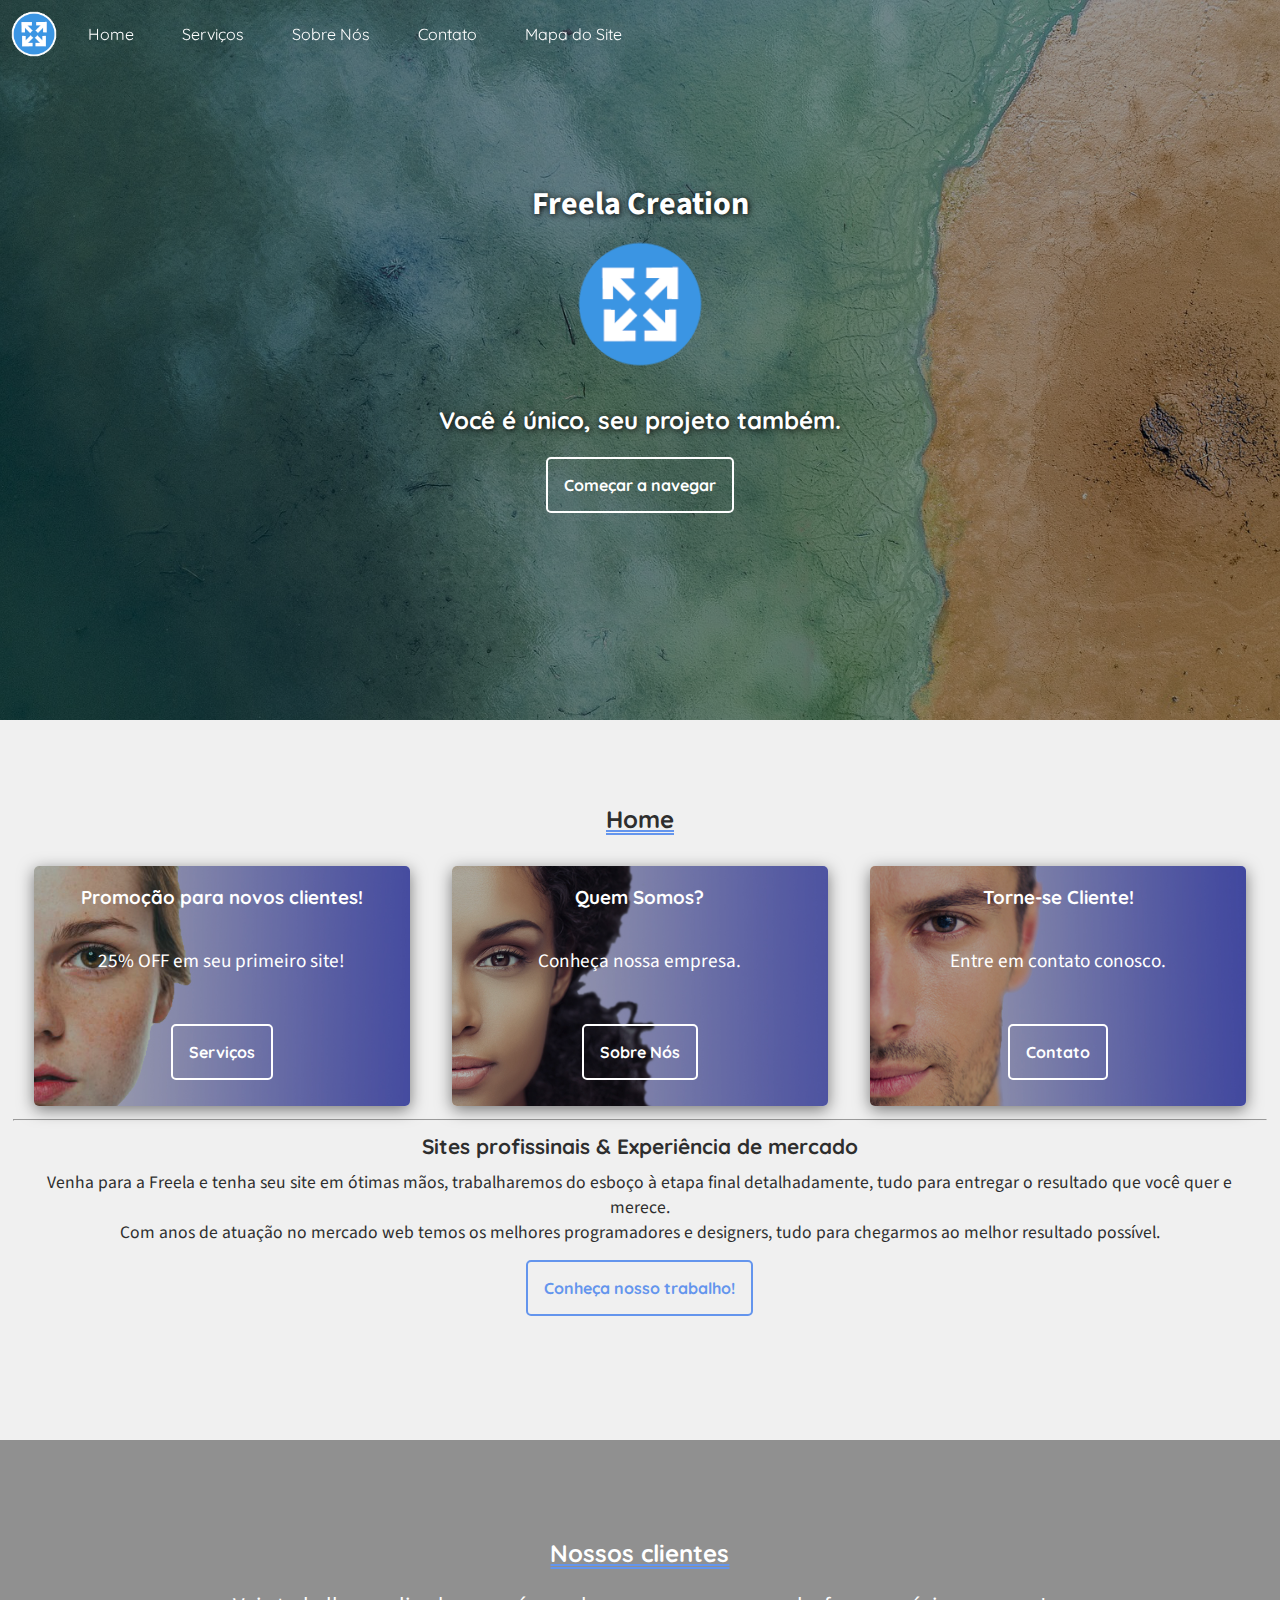
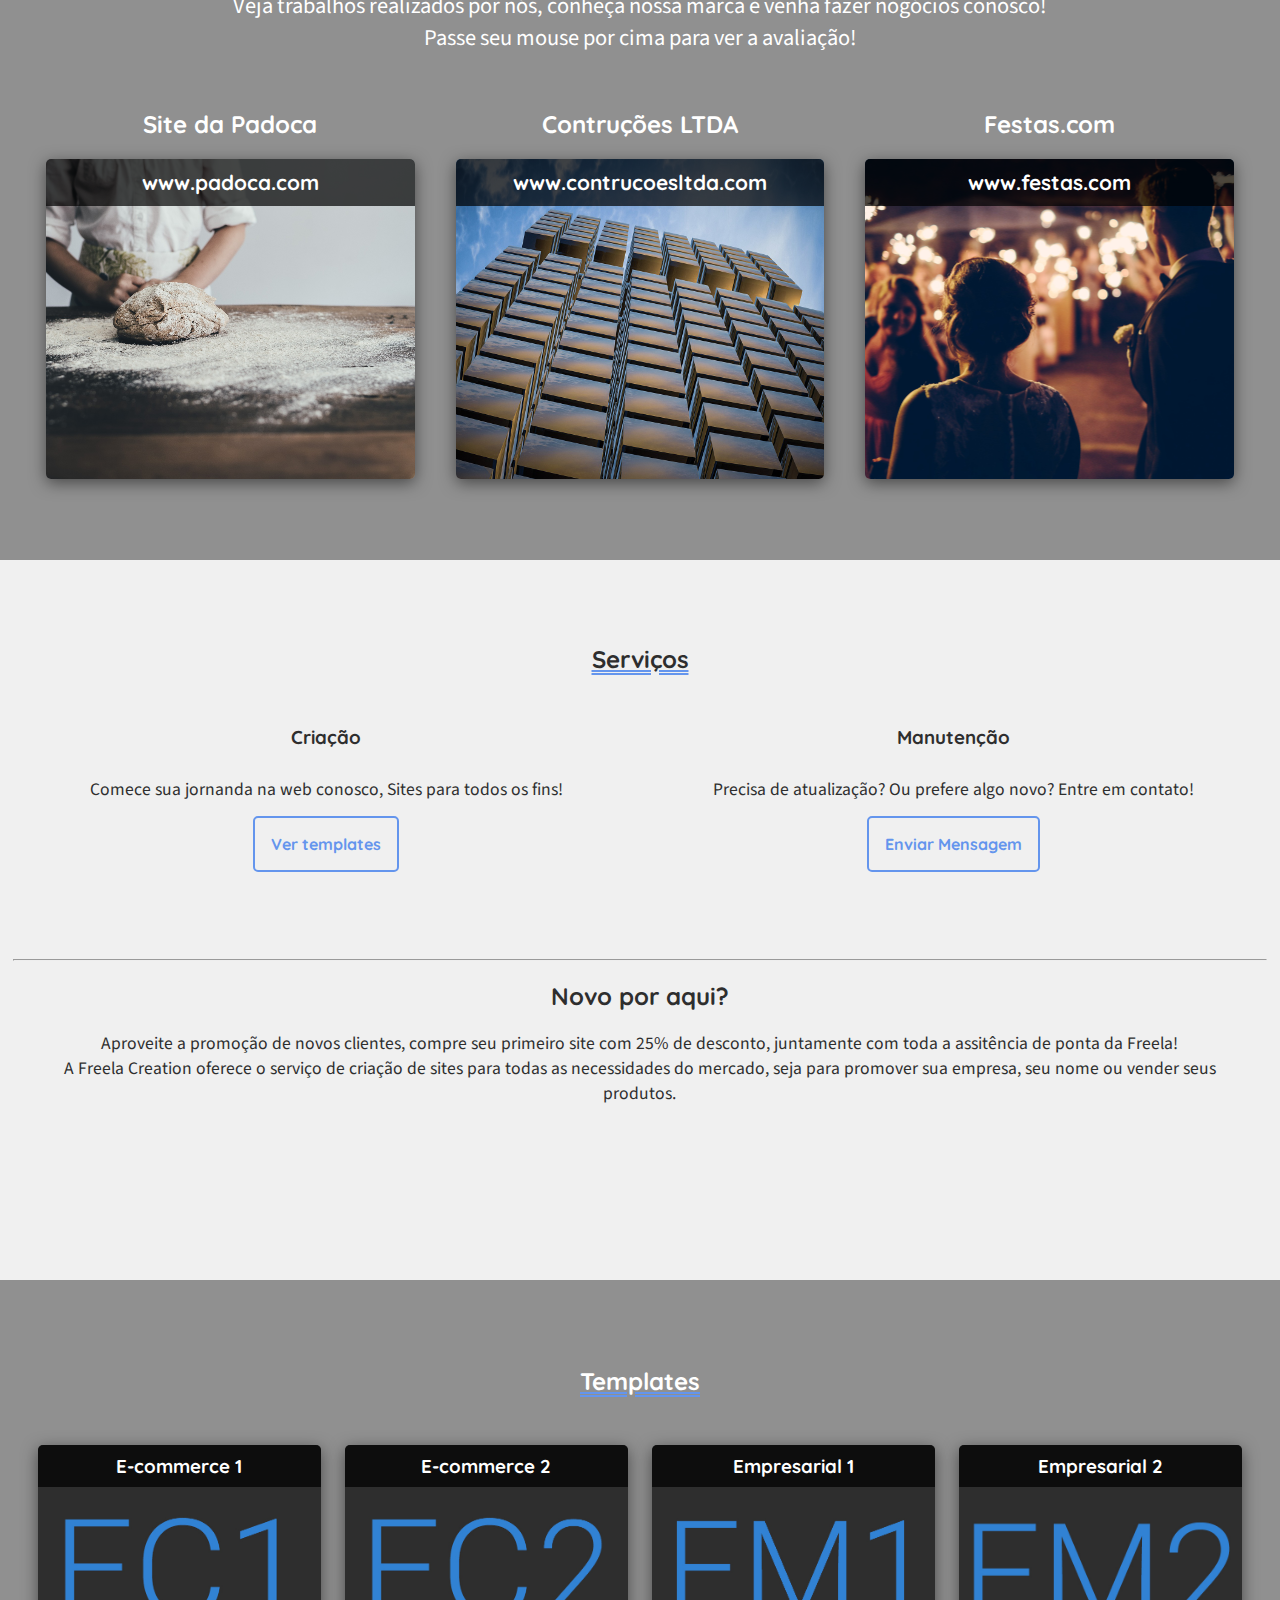
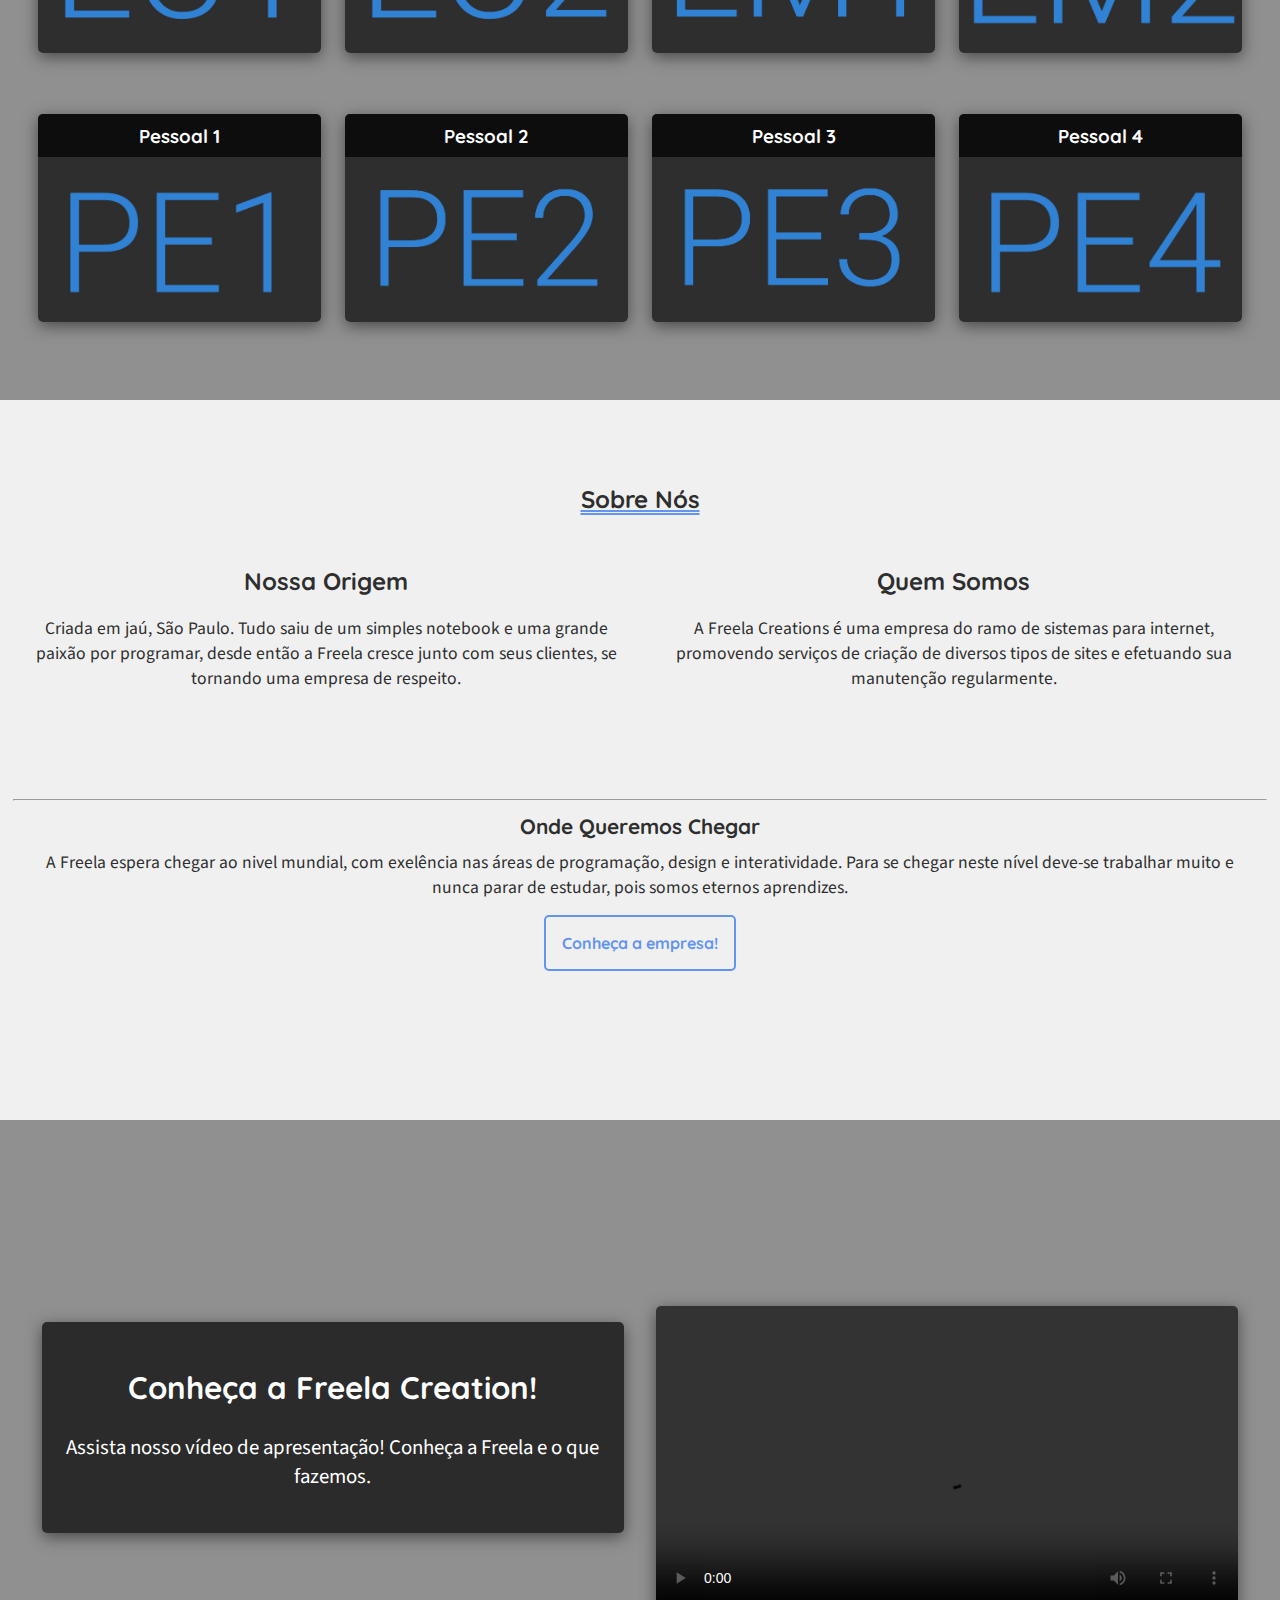
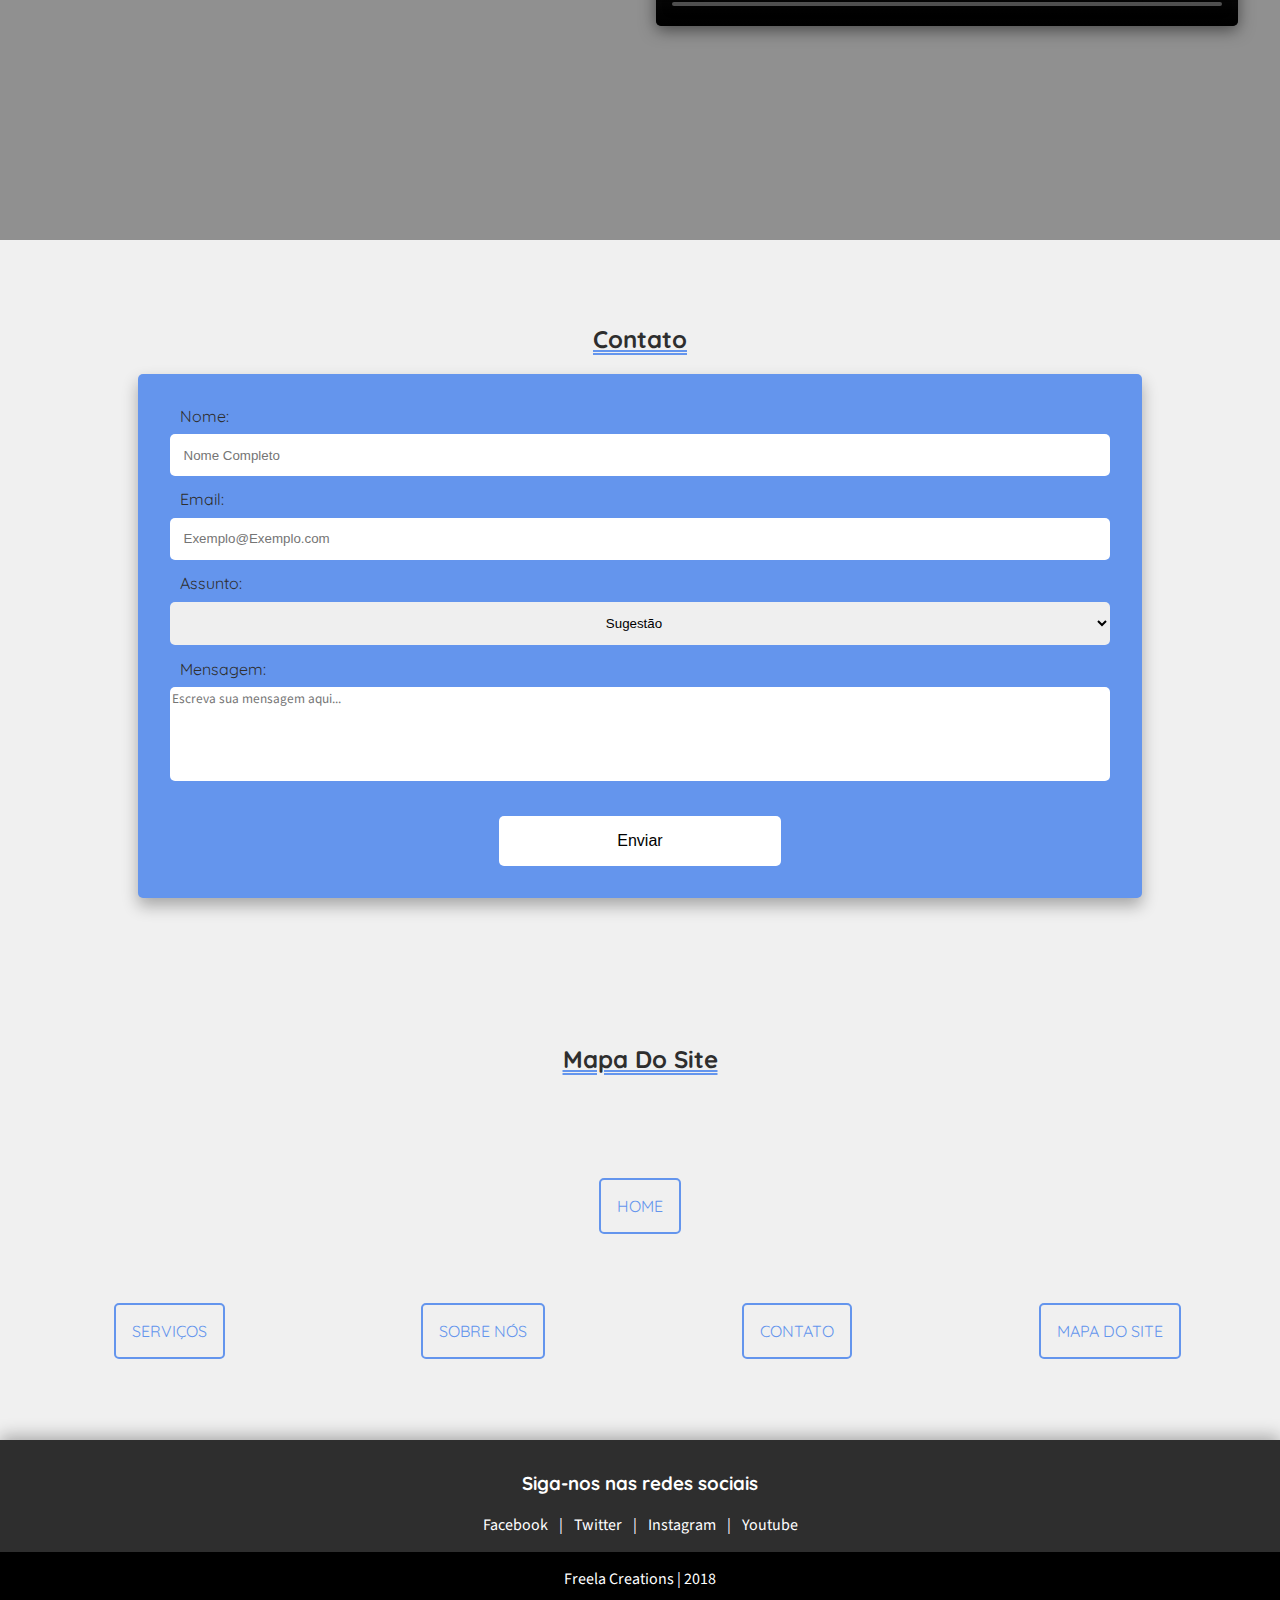
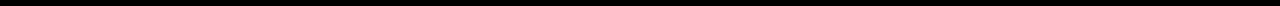
<file: Site Empresa/index.html>
<!DOCTYPE HTML>
<html>
	<head>
		<link rel="shortcut icon" href="imagens/logoTitle.png">
		<title>Freela Creation</title>
		<meta charset="utf-8">
		<link rel="stylesheet" type="text/css" href="estilo/estilo.css">
		<link rel="stylesheet" href="https://use.fontawesome.com/releases/v5.3.1/css/all.css" integrity="sha384-mzrmE5qonljUremFsqc01SB46JvROS7bZs3IO2EmfFsd15uHvIt+Y8vEf7N7fWAU" crossorigin="anonymous">
		<script src="https://ajax.googleapis.com/ajax/libs/jquery/2.1.0/jquery.min.js"></script>
		<script src="script/script.js"></script>
	</head>
	<body>
		<header id="inicio">
			<div class="fundoOpacoHeader">
				<div id="logo"></div>
				<h1>Freela Creation</h1>
				<h2>Você é único, seu projeto também.</h2>
				<a href="#home" class="botao linkAncora" id="botaoInicio"><b>Começar a navegar</b></a>
			</div>
		</header>
		<nav id="navbar">
			<ul>
				<li><a class="linkAncora" id="logoNav" href="#inicio"></a></li>
				<li><a class="linkAncora" href="#home">Home</a></li>
				<li><a class="linkAncora" href="#servicos">Serviços</a></li>
				<li><a class="linkAncora" href="#sobreNos">Sobre Nós</a></li>
				<li><a class="linkAncora" href="#contato">Contato</a></li>
				<li><a class="linkAncora" href="#mapaSite">Mapa do Site</a></li>
			</ul>
		</nav>
		<main>
			<section id="home" class="ativo">
				<h2 class="tituloSection">Home</h2>
				<div class="conteudo30" id="novosClientes">
					<div class="fundoOpacoConteudo">
						<h3>Promoção para novos clientes!</h3>
						<p>25% OFF em seu primeiro site!</p>
						<a class="botaoInicio linkAncora" href="#servicos"><b>Serviços</b></a>
					</div>
				</div>
				<div class="conteudo30" id="quemSomos">
					<div class="fundoOpacoConteudo">
						<h3>Quem Somos?</h3>
						<p>Conheça nossa empresa.</p>
						<a class="botaoInicio linkAncora" href="#sobreNos"><b>Sobre Nós</b></a>
					</div>
				</div>
				<div class="conteudo30" id="torneCliente">
					<div class="fundoOpacoConteudo">
						<h3>Torne-se Cliente!</h3>
						<p>Entre em contato conosco.</p>
						<a class="botaoInicio linkAncora" href="#contato"><b>Contato</b></a>
					</div>
				</div>
				<hr>
				<div class="conteudo100">
					<h2 class="icone"><i class="fas fa-rocket"></i></h2>
					<h2 class="tituloConteudo100">Sites profissinais & Experiência de mercado</h2>
					<p>Venha para a Freela e tenha seu site em ótimas mãos, trabalharemos do esboço à etapa final detalhadamente, tudo para entregar o resultado que você quer e merece.<br>
					Com anos de atuação no mercado web temos os melhores programadores e designers, tudo para chegarmos ao melhor resultado possível.</p>
					<a href="#banner1" class="botao linkAncora"><b>Conheça nosso trabalho!</b></a>
				</div>
			</section>
			<div class="transition" id="banner1">
				<div class="fundoOpacoTransition">
					<div class="caixa100">
						<h2 class="tituloTransition">Nossos clientes</h2>
						<p class="textoTransition">Veja trabalhos realizados por nós, conheça nossa marca e venha fazer nogócios conosco!<br>
						Passe seu mouse por cima para ver a avaliação!</p>
					</div>
					<div class="conteudo30">
						<h2>Site da Padoca</h2>
						<div class="imgBanner1" id="template1">
							<div class="efeitoBanner1">
								<h3>www.padoca.com</h3>
								<p>Dona dos melhores biscoitos gourmet da cidade a Padoca está no ramo à anos!</p>
								<p>- "Melhor impossível, os serviços da Freela são muito bons."</p>
								<a href="#" class="botao">Visitar</a>
							</div>
						</div>
					</div>
					<div class="conteudo30">
						<h2>Contruções LTDA</h2>
						<div class="imgBanner1" id="template2">
							<div class="efeitoBanner1">
								<h3>www.contrucoesltda.com</h3>
								<p>Responsáveis pelas grandes obras no estado a Contruções LTDA trabalha por um país melhor.</p>
								<p>- "Estamos Muito satisfeitos com o resultado, Surpreendente!"</p>
								<a href="#" class="botao">Visitar</a>
							</div>
						</div>
					</div>
					<div class="conteudo30">
						<h2>Festas.com</h2>
						<div class="imgBanner1" id="template3">
							<div class="efeitoBanner1">
								<h3>www.festas.com</h3>
								<p>Organizando as melhores celebrações da região a Festas espera por você.</p>
								<p>- "Simplesmente único, não há como descrever melhor o trabalho do pessoal da Freela."</p>
								<a href="#" class="botao">Visitar</a>
							</div>
						</div>
					</div>
				</div>
			</div>
			<section id="servicos" class="ativo">
				<h2 class="tituloSection">Serviços</h2>
				<div class="conteudo50">
					<h3 class="icone"><i class="fas fa-code"></i></h3>
					<h3>Criação</h3>
					<p>Comece sua jornanda na web conosco, Sites para todos os fins!</p>
					<a href="#banner2" class="botao linkAncora"><b>Ver templates</b></a>
				</div>
				<div class="conteudo50">
					<h3 class="icone"><i class="fas fa-wrench"></i></h3>
					<h3>Manutenção</h3>
					<p>Precisa de atualização? Ou prefere algo novo? Entre em contato!</p>
					<a href="#contato" class="botao linkAncora"><b>Enviar Mensagem</b></a>
				</div>
				<hr>
				<div class="conteudo100">
					<h2 class="icone"><i class="fas fa-crown"></i></h2>
					<h2>Novo por aqui?</h2>
					<p>Aproveite a promoção de novos clientes, compre seu primeiro site com 25% de desconto, juntamente com toda a assitência de ponta da  Freela!<br>A Freela Creation oferece o serviço de criação de sites para todas as necessidades do mercado, seja para promover sua empresa, seu nome ou vender seus produtos.</p>
				</div>
			</section>
			<div class="transition" id="banner2">
				<div class="fundoOpacoTransition">
					<h2 class="tituloTransition">Templates</h2>
					<div class="quadroProduto" id="ec1">
						<div class="efeitoQuadro">
							<h3>E-commerce 1</h3>
							<a href="#" class="botaoTemplates"><b>Visualizar</b></a>
						</div>
					</div>
					<div class="quadroProduto" id="ec2">
						<div class="efeitoQuadro">
							<h3>E-commerce 2</h3>
							<a href="#" class="botaoTemplates"><b>Visualizar</b></a>
						</div>
					</div>
					<div class="quadroProduto" id="em1">
						<div class="efeitoQuadro">
							<h3>Empresarial 1</h3>
							<a href="#" class="botaoTemplates"><b>Visualizar</b></a>
						</div>
					</div>
					<div class="quadroProduto" id="em2">
						<div class="efeitoQuadro">
							<h3>Empresarial 2</h3>
							<a href="#" class="botaoTemplates"><b>Visualizar</b></a>
						</div>
					</div>
					<div class="quadroProduto" id="pe1">
						<div class="efeitoQuadro">
							<h3>Pessoal 1</h3>
							<a href="#" class="botaoTemplates"><b>Visualizar</b></a>
						</div>
					</div>
					<div class="quadroProduto" id="pe2">
						<div class="efeitoQuadro">
							<h3>Pessoal 2</h3>
							<a href="#" class="botaoTemplates"><b>Visualizar</b></a>
						</div>
					</div>
					<div class="quadroProduto" id="pe3">
						<div class="efeitoQuadro">
							<h3>Pessoal 3</h3>
							<a href="#" class="botaoTemplates"><b>Visualizar</b></a>
						</div>
					</div>
					<div class="quadroProduto" id="pe4">
						<div class="efeitoQuadro">
							<h3>Pessoal 4</h3>
							<a href="#" class="botaoTemplates"><b>Visualizar</b></a>
						</div>
					</div>
				</div>
			</div>
			<section id="sobreNos" class="ativo">
				<h2 class="tituloSection">Sobre Nós</h2>
				<div class="conteudo50">
					<i class="fas fa-home icone"></i>
					<h2>Nossa Origem</h2>
					<p class="texto">Criada em jaú, São Paulo. Tudo saiu de um simples notebook e uma grande paixão por programar, desde então a Freela cresce junto com seus clientes, se tornando uma empresa de respeito.</p>
				</div>
				<div class="conteudo50">
					<i class="fas fa-question icone"></i>
					<h2>Quem Somos</h2>
					<p class="texto">A Freela Creations é uma empresa do ramo de sistemas para internet, promovendo serviços de criação de diversos tipos de sites e efetuando sua manutenção regularmente.</p>
				</div>
				<hr>
				<div class="conteudo100">
					<i class="fas fa-globe-americas icone"></i>
					<h2 class="tituloConteudo100">Onde Queremos Chegar</h2>
					<p class="texto">A Freela espera chegar ao nivel mundial, com exelência nas áreas de programação, design e interatividade. Para se chegar neste nível deve-se trabalhar muito e nunca parar de estudar, pois somos eternos aprendizes.</p>
					<a href="#banner3" class="botao linkAncora"><b>Conheça a empresa!</b></a>
				</div>
			</section>
			<div class="transition" id="banner3">
				<div class="fundoOpacoTransition">
					<aside class="asideEsquerda">
						<div class="conteudoAside">
							<i class="fas fa-eye icone"></i>
							<h2>Conheça a Freela Creation!</h2>
							<p>Assista nosso vídeo de apresentação! Conheça a Freela e o que fazemos.</p>
						</div>
					</aside>
					<aside class="asideDireita">
						<video id="videoTransition" controls src="">Seu navegador não suporta este vídeo.</video>
					</aside>
				</div>
			</div>
			<section id="contato" class="ativo">
				<h2 class="tituloSection">Contato</h2>
				<div class="formularioContato">
					<form>
						<label for="nome">Nome:</label>
						<input type="text" placeholder="Nome Completo" id="nome"><br>
						<label for="email">Email:</label>
						<input type="email" placeholder="Exemplo@Exemplo.com" id="email">
						<label for="assunto">Assunto:</label>
						<select id="assunto" name="assunto">
							<option value="sugestao">Sugestão</option>
							<option value="critica">Crítica</option>
							<option value="elogio">Elogio</option>
							<option value="Serviços">Serviços</option>
						</select><br>
						<label for="mensagem">Mensagem:</label>
						<textarea placeholder="Escreva sua mensagem aqui..." id="mensagem"></textarea><br>
						<input type="submit" value="Enviar" id="Enviar">
					</form>
				</div>
			</section>
			<section id="mapaSite" class="ativo">
				<h2 class="tituloSection">Mapa Do Site</h2>
				<div class="caixa100">
					<i class="fas fa-home icone"></i><br>
					<a class="botao linkAncora" href="#home">HOME</a>
				</div>
				<div class="conteudo20">
					<i class="fas fa-crown icone"></i><br>
					<a class="botao linkAncora" href="#servicos">SERVIÇOS</a>
				</div>
				<div class="conteudo20">
					<i class="fas fa-users icone"></i><br>
					<a class="botao linkAncora" href="#sobreNos">SOBRE NÓS</a>
				</div>
				<div class="conteudo20">
					<i class="fas fa-phone icone"></i><br>
					<a class="botao linkAncora" href="#contato">CONTATO</a>
				</div>
				<div class="conteudo20">
					<i class="fas fa-map icone"></i><br>
					<a class="botao linkAncora" href="#mapaSite">MAPA DO SITE</a>
				</div>
				<hr class="noHr">
			</section>
		</main>
		<footer>
			<h3>Siga-nos nas redes sociais</h3>
			<a href="" class="linkFooter"><i class="fab fa-facebook"></i> Facebook</a> |
			<a href="" class="linkFooter"><i class="fab fa-twitter"></i> Twitter</a> |
			<a href="" class="linkFooter"><i class="fab fa-instagram"></i> Instagram</a> |
			<a href="" class="linkFooter"><i class="fab fa-youtube"></i> Youtube</a>
			<div class="footerAbaixo">
				Freela Creations | 2018
			</div>
		</footer>
	</body>
</html>
</file>
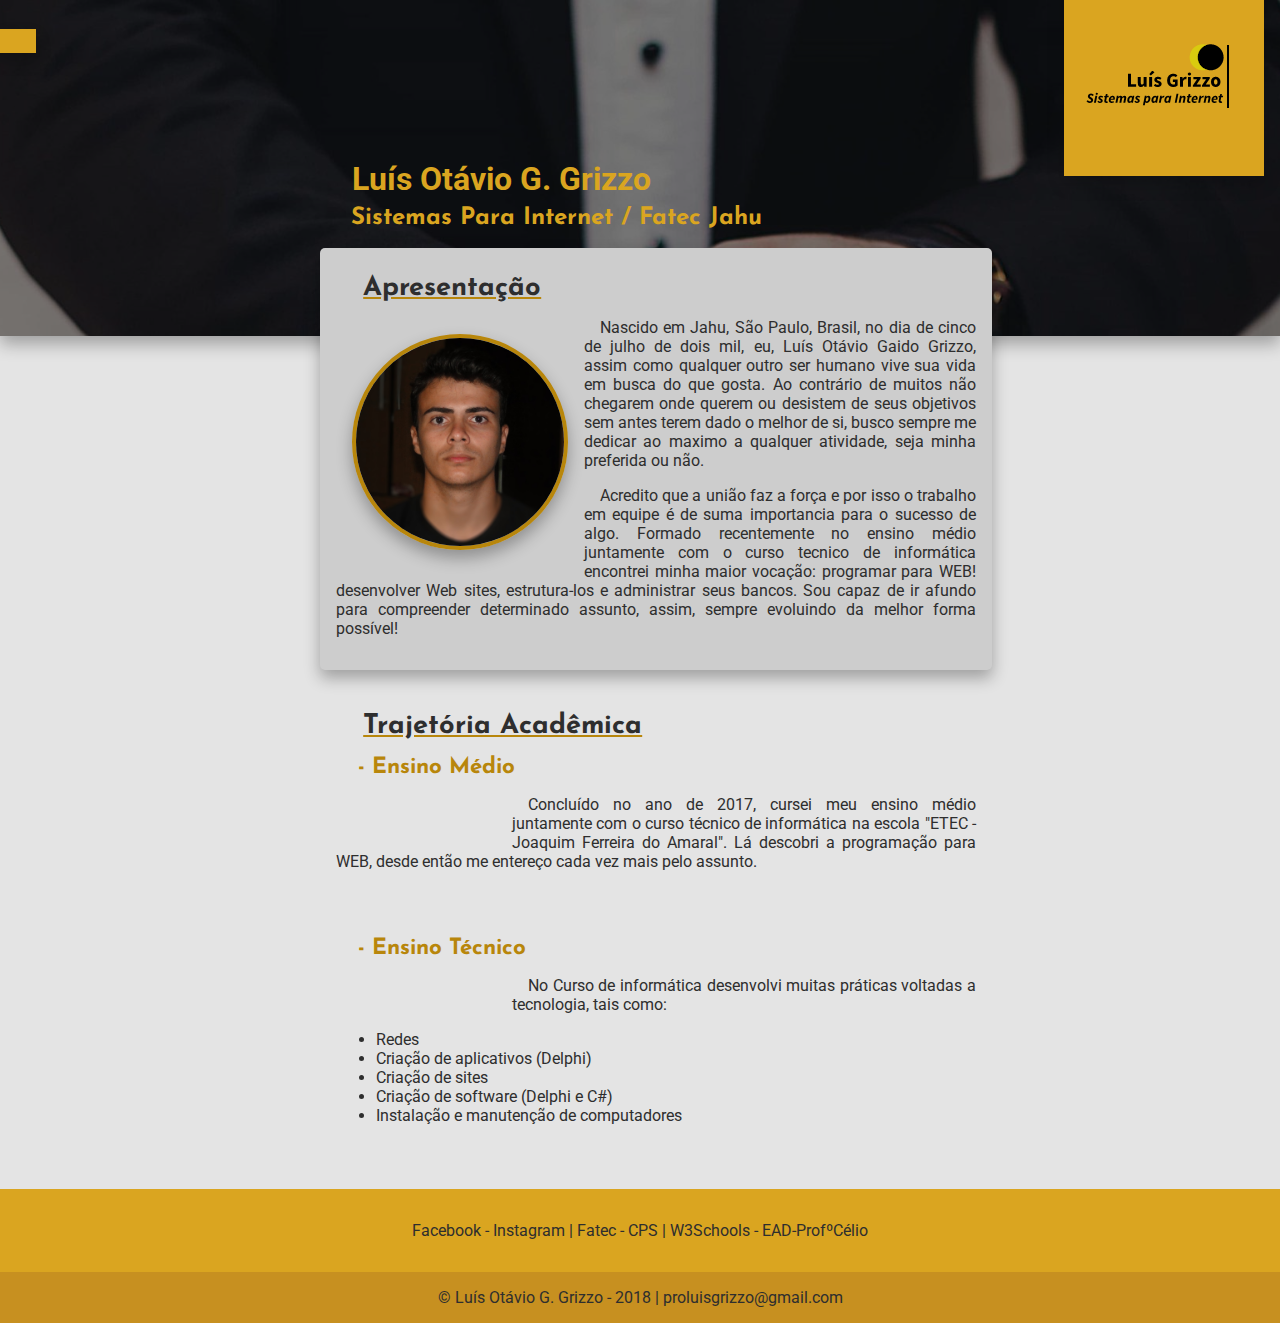
<file: Site Pessoal/index.html>
<!DOCTYPE HTML>
<html lang="pt-br">
	<head>
		<meta charset="utf-8">
		<title>Home</title>
		<link rel="shortcut icon" href="imagens/ico.gif">
		<link rel="stylesheet" type="text/css" href="estilo/estilo.css">
		<link rel="stylesheet" href="https://use.fontawesome.com/releases/v5.0.13/css/all.css" integrity="sha384-DNOHZ68U8hZfKXOrtjWvjxusGo9WQnrNx2sqG0tfsghAvtVlRW3tvkXWZh58N9jp" crossorigin="anonymous">
		<script src="https://ajax.googleapis.com/ajax/libs/jquery/2.1.0/jquery.min.js"></script>
		<script src="script.js"></script>
	</head>
	<body>
		<header class="cabecalho" id="home">
			<div class="fundo-opaco">
				<h1 id="nome">Luís Otávio G. Grizzo</h1>
				<h2 id="curso">Sistemas Para Internet / Fatec Jahu</h2>
			</div>
		</header>
		<input type="checkbox" id="check">
		<label class="icone-nav" for="check"><i class="fa fa-bars"></i></label>
		<nav>
			<ul>
				<li><a class="ativo" href="index.html"><i class="fa fa-home"></i> HOME</a></li>
				<li><a href="fatec.html"><i class="fa fa-graduation-cap"></i> FATEC</a></li>
				<li id="drop"><span id="drop-btn"><i class="fa fa-list-ul"></i>  SEMESTRES <i class="fa fa-angle-down "></i></span>
					<ul id="panel">
						<li><a href="semestre1.html">1º SEMESTRE</a></li>
						<li><a href="semestre2.html">2º SEMESTRE</a></li>
						<li><a class="link-desab" href="">3º SEMESTRE</a></li>
						<li><a class="link-desab" href="">4º SEMESTRE</a></li>
						<li><a class="link-desab" href="">5º SEMESTRE</a></li>
						<li><a class="link-desab" href="">6º SEMESTRE</a></li>
					</ul>
				</li>
				<li><a href="projetos.html"><i class="fa fa-star"></i> PROJETOS</a></li>
				<li><a href="curriculum_profissional.pdf"><i class="fa fa-check"></i> CURRICULUM</a></li>
				<li><a href="hobbies.html"><i class="fa fa-heart"></i> HOBBIES</a></li>
				<li><a href="links.html"><i class="fa fa-link"></i> LINKS</a></li>
			</ul>
		</nav>
		<img id="logo-site" src="imagens/logo-site.png">
		<article class="artigo-centralizado">
			<h2>Apresentação</h2>
			<img id="ft-perfil" src="imagens/ft-perfil3.jpg">
			<p class="texto">Nascido em Jahu, São Paulo, Brasil, no dia de cinco de julho de dois mil, eu, Luís Otávio Gaido Grizzo, assim como qualquer outro ser humano vive sua vida em busca do que gosta. Ao contrário de muitos não chegarem onde querem ou desistem de seus objetivos sem antes terem dado o melhor de si, busco sempre me dedicar ao maximo a qualquer atividade, seja minha preferida ou não.</p>
			<p class="texto">Acredito que a união faz a força e por isso o trabalho em equipe é de suma importancia para o sucesso de algo. Formado recentemente no ensino médio juntamente com o curso tecnico de informática encontrei minha maior vocação: programar para WEB! desenvolver Web sites, estrutura-los e administrar seus bancos. Sou capaz de ir afundo para compreender determinado assunto, assim, sempre evoluindo da melhor forma possível!</p>
		</article>
		<article class="artigo-centralizado no-card">
			<h2>Trajetória Acadêmica</h2>
			<h3>- Ensino Médio</h3>
			<i class="fa fa-school icone-home"></i>
			<p class="texto">Concluído no ano de 2017, cursei meu ensino médio juntamente com o curso técnico de informática na escola "ETEC - Joaquim Ferreira do Amaral". Lá descobri a programação para WEB, desde então me entereço cada vez mais pelo assunto.</p>
			<br>
			<br>
			<h3>- Ensino Técnico</h3>
			<i class="fa fa-laptop icone-home"></i>
			<p class="texto">No Curso de informática desenvolvi muitas práticas voltadas a tecnologia, tais como:</p>
			<ul>
				<li>Redes</li>
				<li>Criação de aplicativos (Delphi)</li>
				<li>Criação de sites</li>
				<li>Criação de software (Delphi e C#)</li>
				<li>Instalação e manutenção de computadores</li>
			</ul>
		</article>
		<footer>
			<div class="coluna-centro-footer">
				<a href="https://www.facebook.com/ozzirg.odiag"><i class="fab fa-facebook"></i> Facebook </a> - <a href="https://www.instagram.com/luis_ozzirg/"><i class="fab fa-instagram"></i> Instagram </a> | <a href="http://fatecjahu.edu.br/"><i class="fa fa-home"></i> Fatec</a> - <a href="http://www.cps.sp.gov.br/"><i class="fa fa-home"></i> CPS</a> | <a href="https://www.w3schools.com/"><i class="fa fa-book"></i> W3Schools</a> - <a href="http://celiosormani.pro.br/moodle30/cursos/"><i class="fa fa-book"></i> EAD-ProfºCélio</a>
			</div>
			<div class="cr">
				<span>© Luís Otávio G. Grizzo - 2018 | proluisgrizzo@gmail.com</span>
			</div>
		</footer>
	</body>
</html>
</file>
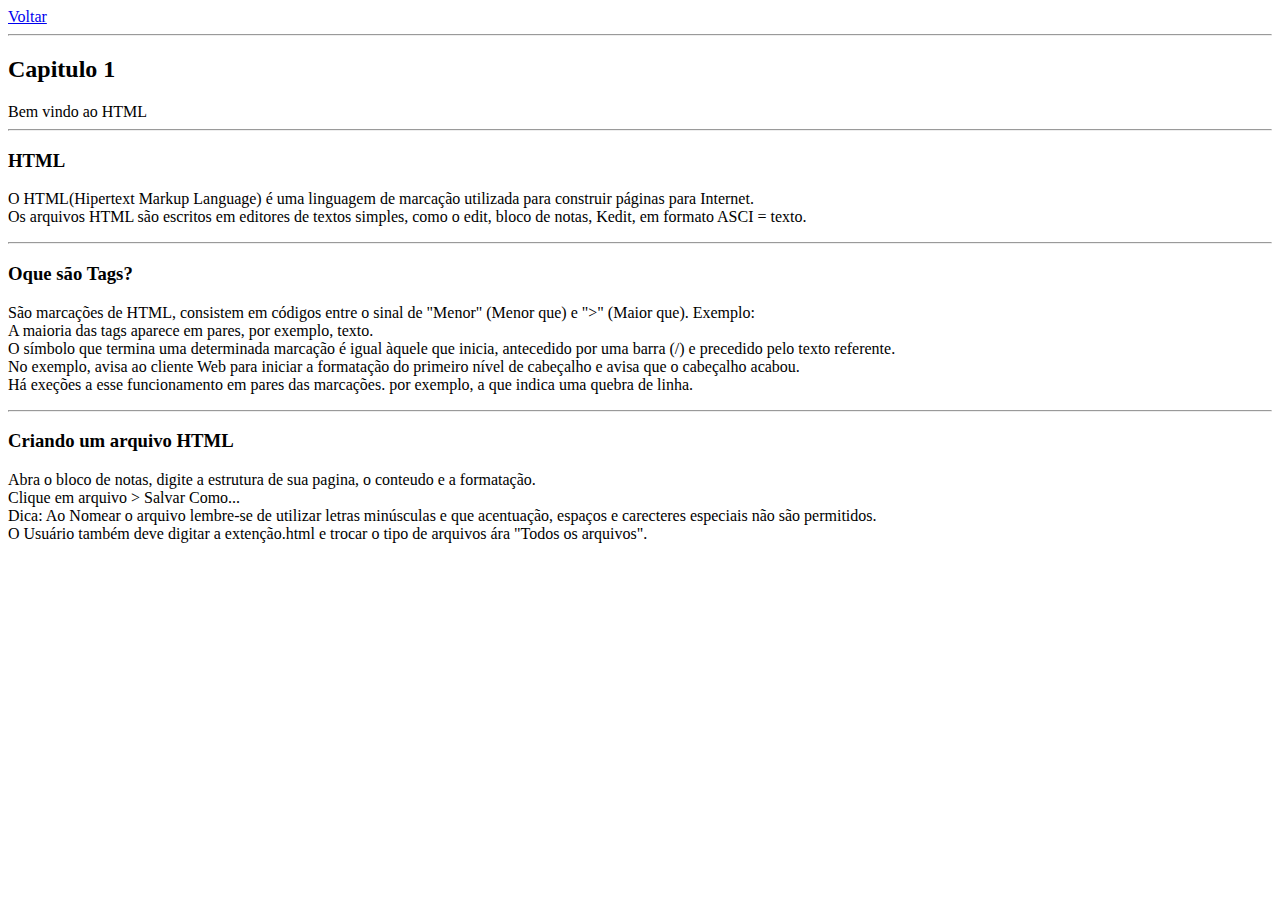
<file: Site Pessoal/cabecalho.html>
<!DOCTYPE HTML>
<html>


	<head>
		<title> Titulo da pagina </title>
	</head>
	
	<body>
	<a href="semestre1.html">Voltar</a>
	
	<hr>
	
		<h2>Capitulo 1</h2>
		Bem vindo ao HTML

			<hr>
		
		<h3>HTML</h3>
			<p>
				O HTML(Hipertext Markup Language) é uma linguagem de marcação utilizada
				para construir páginas para Internet.
			<br>
				Os arquivos HTML são escritos em editores de textos simples, como o edit,
				bloco de notas, Kedit, em formato ASCI = texto.
			</p>
		
			<hr>
		
		<h3>Oque são Tags?</h3>
			<p>
				São marcações de HTML, consistem em códigos entre o sinal de "Menor" (Menor que)
				e ">" (Maior que). Exemplo:
			<br>
				A maioria das tags aparece em pares, por exemplo, texto.
			<br>
				O símbolo que termina uma determinada marcação é igual àquele que inicia,
				antecedido por uma barra (/) e precedido pelo texto referente.
			<br>
				No exemplo, avisa ao cliente Web para iniciar a formatação do primeiro
				nível de cabeçalho e avisa que o cabeçalho acabou.
			<br>
				Há exeções a esse funcionamento em pares das marcações. por exemplo, a
				que indica uma quebra de linha.
			</p>
		
			<hr>
		
		<h3>Criando um arquivo HTML</h3>
			<p>
				Abra o bloco de notas, digite a estrutura de sua pagina, o conteudo e
				a formatação.
			<br>
				Clique em arquivo > Salvar Como...
			<br>
				Dica: Ao Nomear o arquivo lembre-se de utilizar letras minúsculas e que
				acentuação, espaços e carecteres especiais não são permitidos.
			<br>
				O Usuário também deve digitar a extenção.html e trocar o tipo de arquivos ára "Todos
				os arquivos".
			</p>
	
	</body>
	
	
</html>
</file>
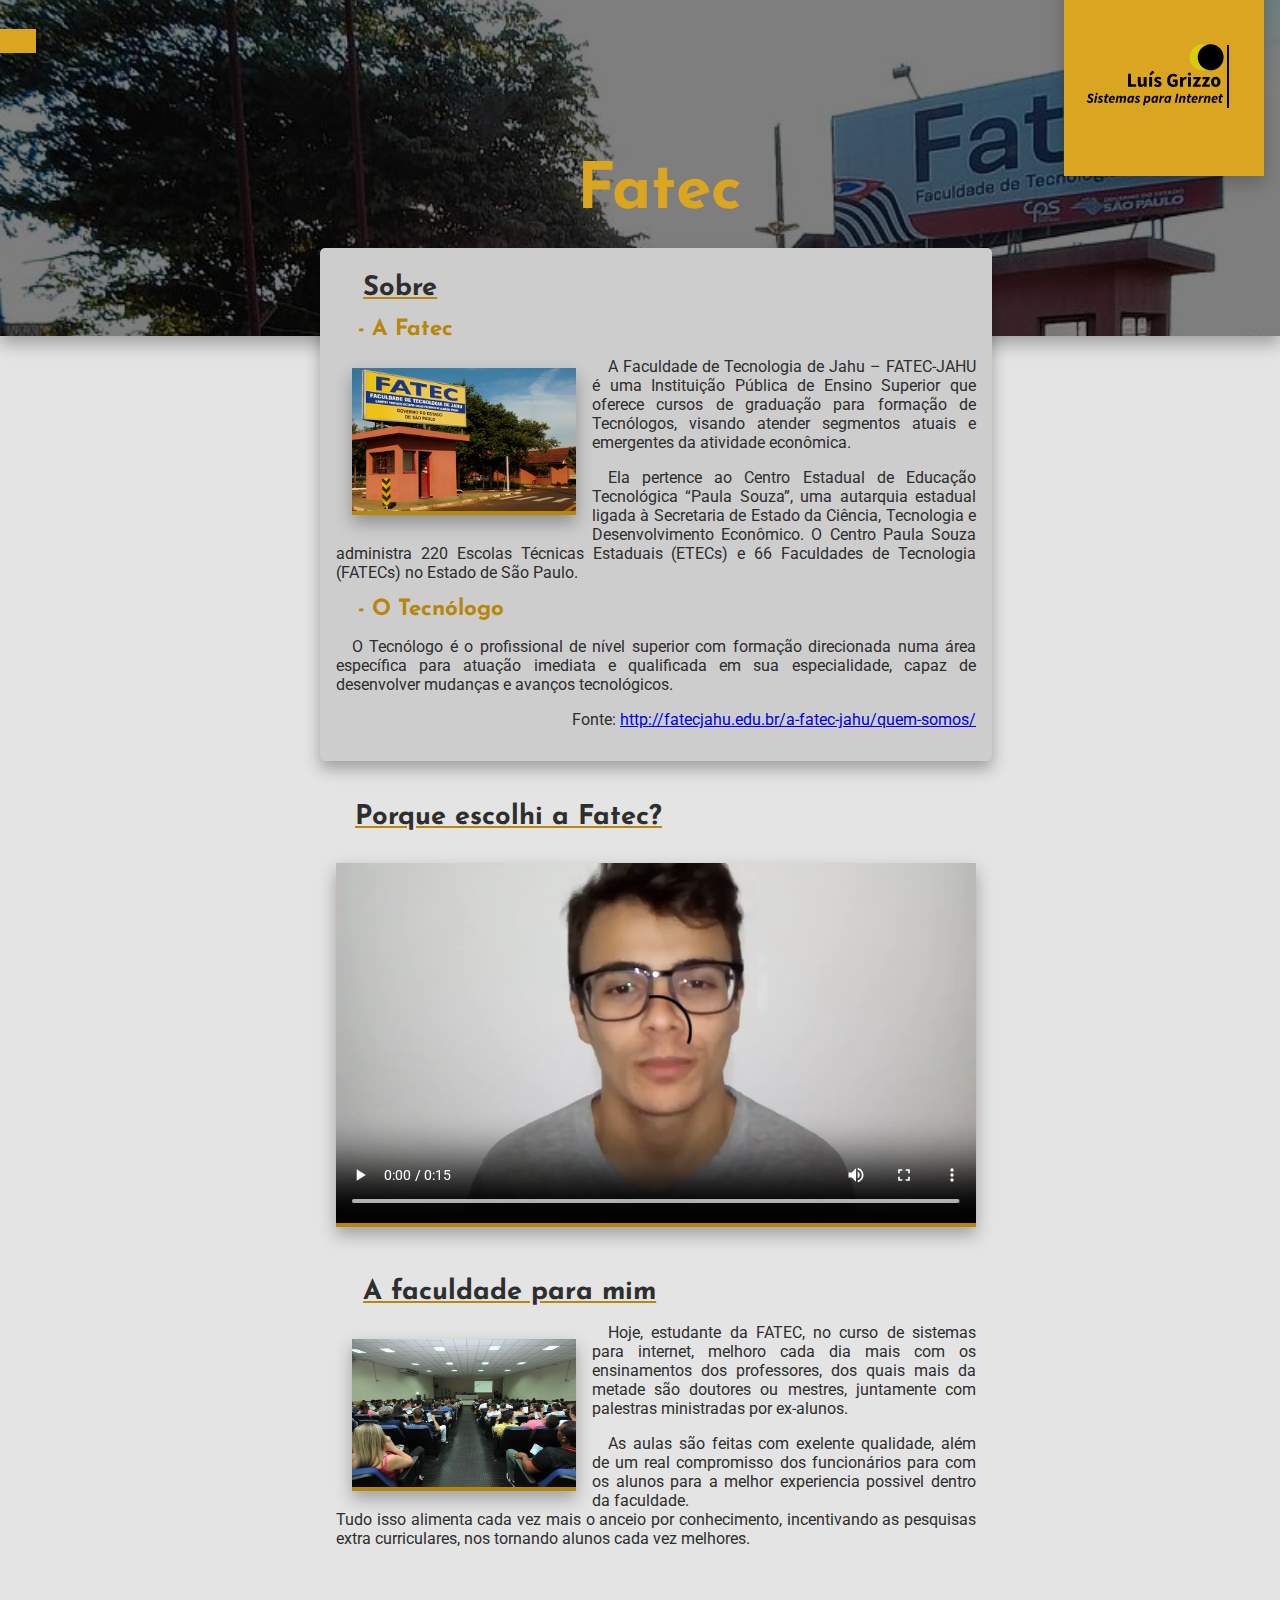
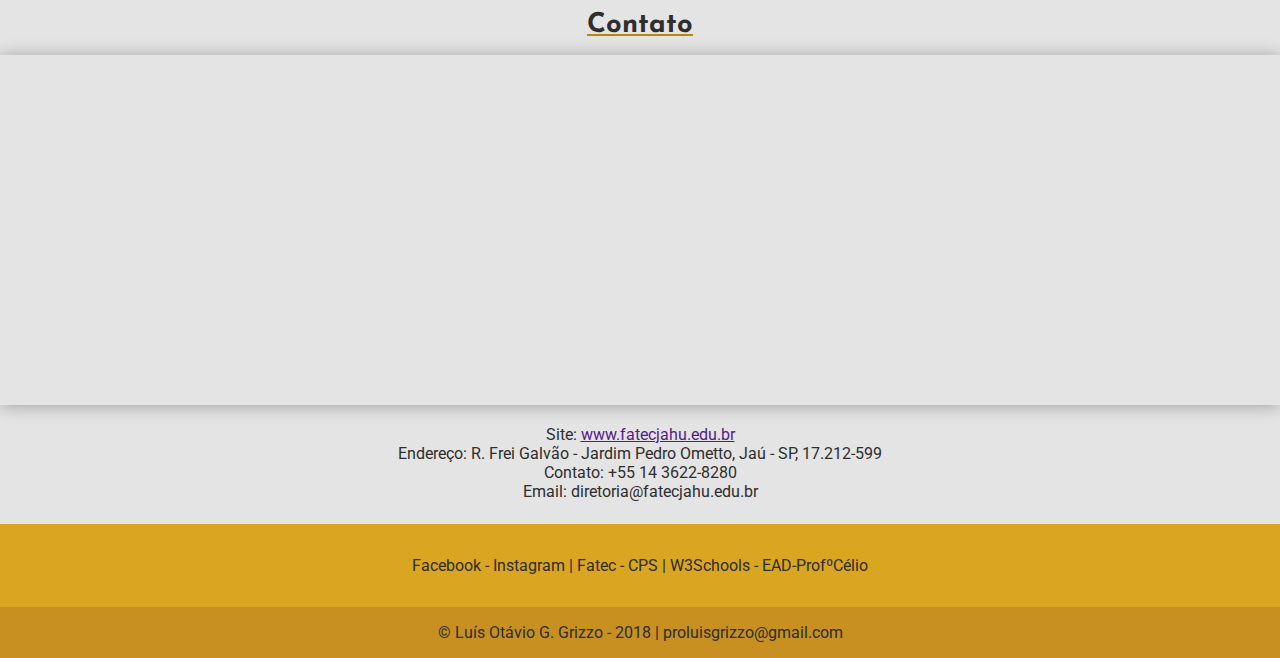
<file: Site Pessoal/fatec.html>
<!DOCTYPE HTML>
<html lang="pt-br">
	<head>
		<meta charset="utf-8">
		<title>Fatec</title>
		<link rel="shortcut icon" href="imagens/ico.gif">
		<link rel="stylesheet" type="text/css" href="estilo/estilo.css">
		<link rel="stylesheet" href="https://use.fontawesome.com/releases/v5.0.13/css/all.css" integrity="sha384-DNOHZ68U8hZfKXOrtjWvjxusGo9WQnrNx2sqG0tfsghAvtVlRW3tvkXWZh58N9jp" crossorigin="anonymous">
		<script src="https://ajax.googleapis.com/ajax/libs/jquery/2.1.0/jquery.min.js"></script>
		<script src="script.js"></script>
	</head>
	<body>
		<header class="cabecalho" id="fatec">
			<div class="fundo-opaco">
				<h2 class="titulo-pagina">Fatec</h2>
			</div>
		</header>
		<input type="checkbox" id="check">
		<label class="icone-nav" for="check"><i class="fa fa-bars"></i></label>
		<nav>
			<ul>
				<li><a href="index.html"><i class="fa fa-home"></i> HOME</a></li>
				<li><a class="ativo" href="fatec.html"><i class="fa fa-graduation-cap"></i> FATEC</a></li>
				<li id="drop"><span id="drop-btn"><i class="fa fa-list-ul"></i>  SEMESTRES <i class="fa fa-angle-down"></i></span>
					<ul id="panel">
						<li><a href="semestre1.html">1º SEMESTRE</a></li>
						<li><a href="semestre2.html">2º SEMESTRE</a></li>
						<li><a class="link-desab" href="">3º SEMESTRE</a></li>
						<li><a class="link-desab" href="">4º SEMESTRE</a></li>
						<li><a class="link-desab" href="">5º SEMESTRE</a></li>
						<li><a class="link-desab" href="">6º SEMESTRE</a></li>
					</ul>
				</li>
				<li><a href="projetos.html"><i class="fa fa-star"></i> PROJETOS</a></li>
				<li><a href="curriculum_profissional.pdf"><i class="fa fa-check"></i> CURRICULUM</a></li>
				<li><a href="hobbies.html"><i class="fa fa-heart"></i> HOBBIES</a></li>
				<li><a href="links.html"><i class="fa fa-link"></i> LINKS</a></li>
			</ul>
		</nav>
		<img id="logo-site" src="imagens/logo-site.png">
		<article class="artigo-centralizado">
			<h2>Sobre</h2>
			<h3>- A Fatec</h3>
			<img class="ft-global" src="imagens/fatec-portao.jpg">
			<p class="texto">A Faculdade de Tecnologia de Jahu – FATEC-JAHU é uma Instituição Pública de Ensino Superior que oferece cursos de graduação para formação de Tecnólogos, visando atender segmentos atuais e emergentes da atividade econômica.</p>

			<p class="texto">Ela pertence ao Centro Estadual de Educação Tecnológica “Paula Souza”, uma autarquia estadual ligada à Secretaria de Estado da Ciência, Tecnologia e Desenvolvimento Econômico. O Centro Paula Souza administra 220 Escolas Técnicas Estaduais (ETECs) e 66 Faculdades de Tecnologia (FATECs) no Estado de São Paulo.</p>
			
			<h3>- O Tecnólogo</h3>
			<p class="texto">O Tecnólogo é o profissional de nível superior com formação direcionada numa área específica para atuação imediata e qualificada em sua especialidade, capaz de desenvolver mudanças e avanços tecnológicos.</p>
			<p class="creditos">Fonte: <a href="http://fatecjahu.edu.br/a-fatec-jahu/quem-somos/">http://fatecjahu.edu.br/a-fatec-jahu/quem-somos/</a></p>
		</article>
		<article class="artigo-centralizado no-card">
			<h2 class="titulo-esquerda">Porque escolhi a Fatec?</h2>
			<video controls="">
				<source src="videos/porque-fatec.mp4" type="video/mp4">
				Seu navegador não suporta o vídeo.
			</video>
		</article>
		<article class="artigo-centralizado no-card">
			<h2>A faculdade para mim</h2>
			<img class="ft-global" src="imagens/conferencia-fatec.JPG">
			<p class="texto">Hoje, estudante da FATEC, no curso de sistemas para internet, melhoro cada dia mais com os ensinamentos dos professores, dos quais mais da metade são doutores ou mestres, juntamente com palestras ministradas por ex-alunos.</p>

			<p class="texto">As aulas são feitas com exelente qualidade, além de um real compromisso dos funcionários para com os alunos para a melhor experiencia possivel dentro da faculdade.<br>
			Tudo isso alimenta cada vez mais o anceio por conhecimento, incentivando as pesquisas extra curriculares, nos tornando alunos cada vez melhores.</p>
		</article>
		<article class="caixa-100-30 no-card">
			<h2 class="texto-centralizado">Contato</h2>
			<iframe id="mapa" src="https://www.google.com/maps/embed?pb=!1m18!1m12!1m3!1d3691.0381213269807!2d-48.55038638542322!3d-22.31439798531624!2m3!1f0!2f0!3f0!3m2!1i1024!2i768!4f13.1!3m3!1m2!1s0x94c7583ac8032c15%3A0xd3db07d9284a5cb2!2sFaculdade+de+Tecnologia+de+Jahu+%E2%80%93+FATEC-JAHU!5e0!3m2!1spt-BR!2sbr!4v1521590361756" allowfullscreen=""></iframe>
			<p class="texto-centralizado ti-off">
				Site: <a href="">www.fatecjahu.edu.br</a>
				<br>
				Endereço: R. Frei Galvão - Jardim Pedro Ometto, Jaú - SP, 17.212-599
				<br>
				Contato: +55 14 3622-8280
				<br>
				Email: diretoria@fatecjahu.edu.br
			</p>
		</article>
		<footer>
			<div class="coluna-centro-footer">
				<a href="https://www.facebook.com/ozzirg.odiag"><i class="fab fa-facebook"></i> Facebook </a> - <a href="https://www.instagram.com/luis_ozzirg/"><i class="fab fa-instagram"></i> Instagram </a> | <a href="http://fatecjahu.edu.br/"><i class="fa fa-home"></i> Fatec</a> - <a href="http://www.cps.sp.gov.br/"><i class="fa fa-home"></i> CPS</a> | <a href="https://www.w3schools.com/"><i class="fa fa-book"></i> W3Schools</a> - <a href="http://celiosormani.pro.br/moodle30/cursos/"><i class="fa fa-book"></i> EAD-ProfºCélio</a>
			</div>
			<div class="cr">
				<span>© Luís Otávio G. Grizzo - 2018 | proluisgrizzo@gmail.com</span>
			</div>
		</footer>
	</body>
</html>
</file>
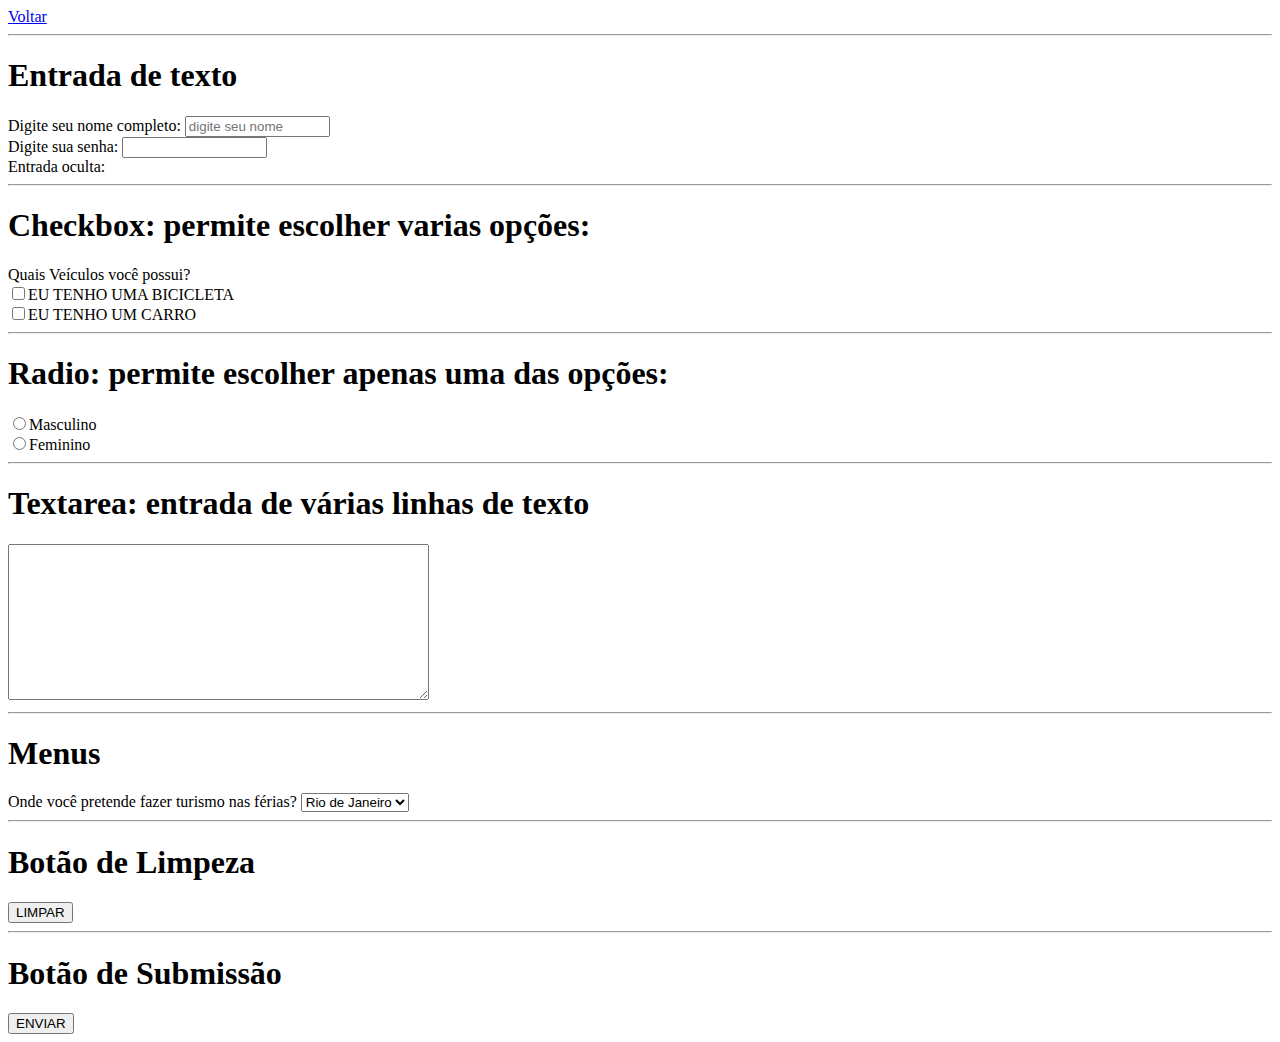
<file: Site Pessoal/formulario.html>
<!DOCTYPE html>
<html>
	<head>
		<meta charset="utf-8">
		<title>Estrutura basica de uma pagina HTML</title>
	</head>
	<body>
		<a href="semestre1.html">Voltar</a>
	
		<hr>
		
		<form method="post" action="">
			<h1>Entrada de texto</h1>
			Digite seu nome completo:
			<input type="text" placeholder="digite seu nome" size="15" maxlength="10">
			<br>
			Digite sua senha:
			<input type="password" size="15" maxlength="10">
			<br>
			Entrada oculta:
			<input type="hidden" value="12345">
			
			<hr>
			
			<h1> Checkbox: permite escolher varias opções:</h1>
			Quais Veículos você possui?
			<br>
			<input type="checkbox" name="veiculo" value="bicicleta">EU TENHO UMA BICICLETA
			<br>
			<input type="checkbox" name="veiculo" value="carro">EU TENHO UM CARRO
			
			<hr>
			
			<h1>Radio: permite escolher apenas uma das opções:</h1>
			<input type="radio" name="sexo" value="masc">Masculino
			<br>
			<input type="radio" name="sexo" value="fem">Feminino
			
			<hr>
			
			<h1>Textarea: entrada de várias linhas de texto</h1>
			<textarea name="texto" rows="10" cols="50">
			</textarea>
			
			<hr>
			
			<h1>Menus</h1>
			Onde você pretende fazer turismo nas férias?
			<select name="destino">
				<option>Rio de Janeiro
				<option>Fortaleza
				<option>Florianópolis
				<option>Brasília
				<option>Manaus
			</select>
			
			<hr>
			
			<h1>Botão de Limpeza</h1>
			<input type="reset" name="cancelar" value="LIMPAR">
			
			<hr>
			
			<h1>Botão de Submissão</h1>
			<input type="submit" name="enviar" value="ENVIAR">
		</form>
	</body>
</html>
</file>
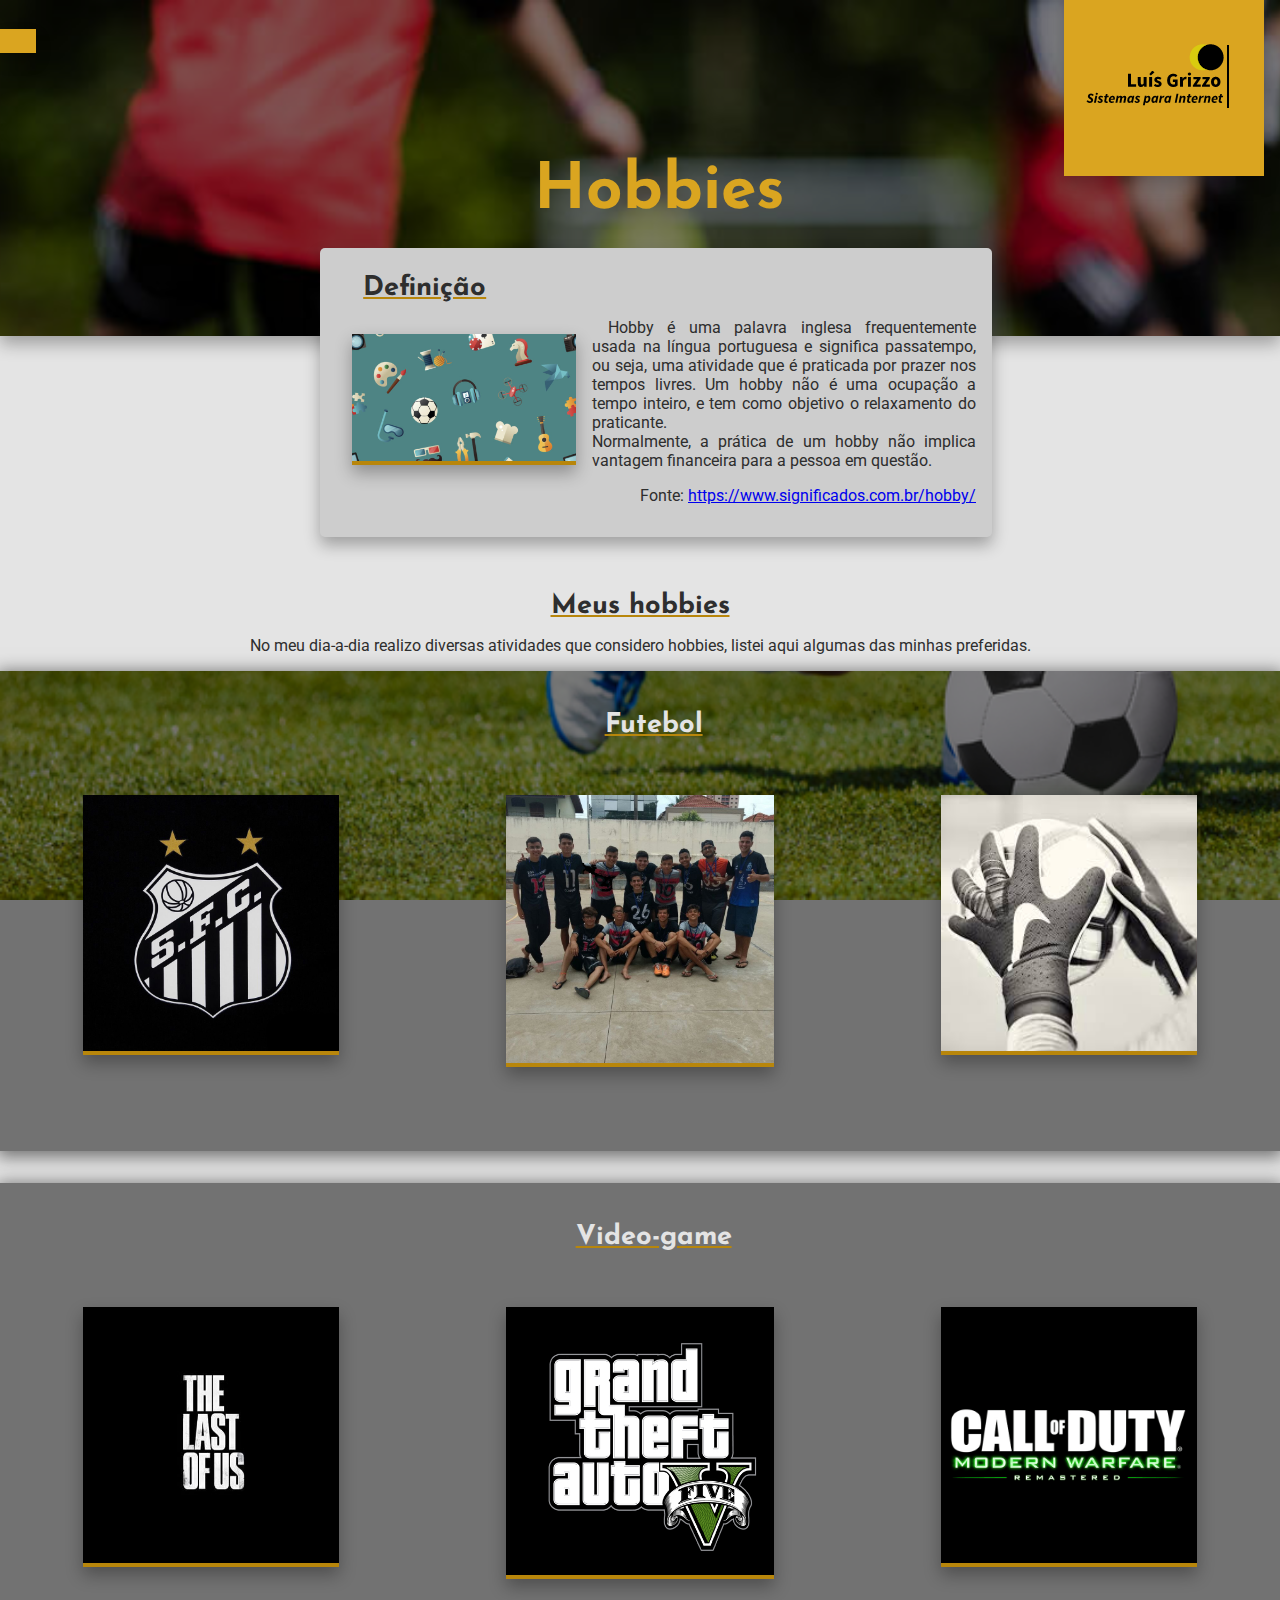
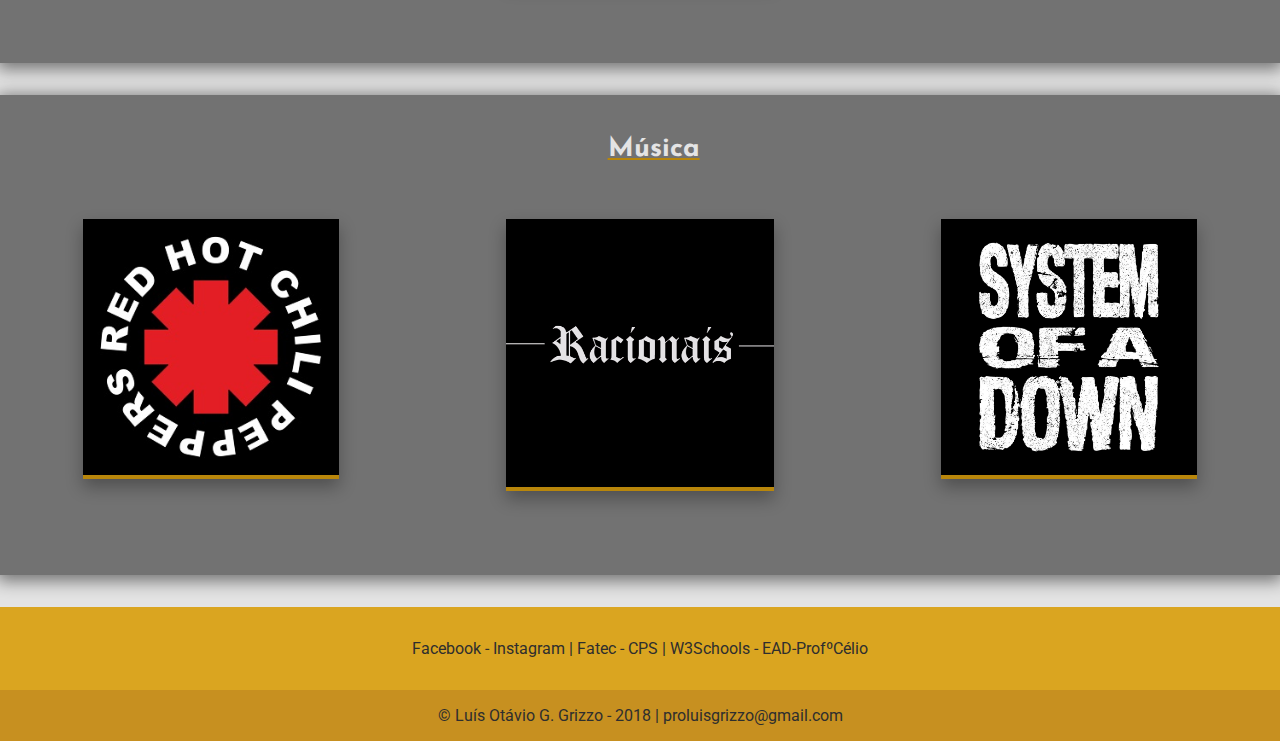
<file: Site Pessoal/hobbies.html>
<!DOCTYPE HTML>
<html lang="pt-br">
	<head>
		<meta charset="utf-8">
		<title>Hobbies</title>
		<link rel="shortcut icon" href="imagens/ico.gif">
		<link rel="stylesheet" type="text/css" href="estilo/estilo.css">
		<link rel="stylesheet" href="https://use.fontawesome.com/releases/v5.0.13/css/all.css" integrity="sha384-DNOHZ68U8hZfKXOrtjWvjxusGo9WQnrNx2sqG0tfsghAvtVlRW3tvkXWZh58N9jp" crossorigin="anonymous">
		<script src="https://ajax.googleapis.com/ajax/libs/jquery/2.1.0/jquery.min.js"></script>
		<script src="script.js"></script>
	</head>
	<body>
		<header class="cabecalho" id="hobbies">
			<div class="fundo-opaco">
				<h2 class="titulo-pagina">Hobbies</h2>
			</div>
		</header>
		<input type="checkbox" id="check">
		<label class="icone-nav" for="check"><i class="fa fa-bars"></i></label>
		<nav>
			<ul>
				<li><a href="index.html"><i class="fa fa-home"></i> HOME</a></li>
				<li><a href="fatec.html"><i class="fa fa-graduation-cap"></i> FATEC</a></li>
				<li id="drop"><span id="drop-btn"><i class="fa fa-list-ul"></i>  SEMESTRES <i class="fa fa-angle-down"></i></span>
					<ul id="panel">
						<li><a href="semestre1.html">1º SEMESTRE</a></li>
						<li><a href="semestre2.html">2º SEMESTRE</a></li>
						<li><a class="link-desab" href="">3º SEMESTRE</a></li>
						<li><a class="link-desab" href="">4º SEMESTRE</a></li>
						<li><a class="link-desab" href="">5º SEMESTRE</a></li>
						<li><a class="link-desab" href="">6º SEMESTRE</a></li>
					</ul>
				</li>
				<li><a href="projetos.html"><i class="fa fa-star"></i> PROJETOS</a></li>
				<li><a href="curriculum_profissional.pdf"><i class="fa fa-check"></i> CURRICULUM</a></li>
				<li><a class="ativo" href="hobbies.html"><i class="fa fa-heart"></i> HOBBIES</a></li>
				<li><a href="links.html"><i class="fa fa-link"></i> LINKS</a></li>
			</ul>
		</nav>
		<img id="logo-site" src="imagens/logo-site.png">
		<article class="artigo-centralizado">
			<h2>Definição</h2>
			<img class="ft-global" src="imagens/def-hobbie.jpg">
			<p class="texto">Hobby é uma palavra inglesa frequentemente usada na língua portuguesa e significa passatempo, ou seja, uma atividade que é praticada por prazer nos tempos livres. Um hobby não é uma ocupação a tempo inteiro, e tem como objetivo o relaxamento do praticante.<br>
			Normalmente, a prática de um hobby não implica vantagem financeira para a pessoa em questão.</p>
			<p class="creditos">Fonte: <a href="https://www.significados.com.br/hobby/">https://www.significados.com.br/hobby/</a></p>
		</article>
		<article class="artigo-centralizado-100 no-card">
			<h2 class="texto-centralizado">Meus hobbies</h2>
			<p class="texto-centralizado">No meu dia-a-dia realizo diversas atividades que considero hobbies, listei aqui algumas das minhas preferidas.</p>
			<div class="caixa-hobbies" id="futebol">
				<div class="fundo-opaco-hobbies">
					<h2 class="titulo-hobbie"><i class="fas fa-futbol"></i> Futebol</h2>
					<img class="ft-hobbies" src="imagens/santos.jpg">
					<img class="ft-hobbies centro-h" src="imagens/futsal2.jpg">
					<img class="ft-hobbies" src="imagens/goleiro.jpg">
				</div>
			</div>
		</article>
		<article class="artigo-centralizado-100 no-card">
			<div class="caixa-hobbies" id="video-game">
				<div class="fundo-opaco-hobbies">
					<h2 class="titulo-hobbie"><i class="fas fa-gamepad"></i> Video-game</h2>
					<img class="ft-hobbies" src="imagens/the-last-of-us-logo.jpg">
					<img class="ft-hobbies centro-h" src="imagens/gtav.jpg">
					<img class="ft-hobbies" src="imagens/cod4.jpg">
				</div>
			</div>
		</article>
		<article class="artigo-centralizado-100 no-card">
			<div class="caixa-hobbies" id="musica">
				<div class="fundo-opaco-hobbies">
					<h2 class="titulo-hobbie"><i class="fas fa-headphones"></i> Música</h2>
					<img class="ft-hobbies" src="imagens/Red_Hot_Chili_Peppers-logo.jpg">
					<img class="ft-hobbies centro-h" src="imagens/racionais.jpg">
					<img class="ft-hobbies" src="imagens/system-of-a-down-pegatina-570x600.jpg">
				</div>
			</div>
		</article>
		<footer>
			<div class="coluna-centro-footer">
				<a href="https://www.facebook.com/ozzirg.odiag"><i class="fab fa-facebook"></i> Facebook </a> - <a href="https://www.instagram.com/luis_ozzirg/"><i class="fab fa-instagram"></i> Instagram </a> | <a href="http://fatecjahu.edu.br/"><i class="fa fa-home"></i> Fatec</a> - <a href="http://www.cps.sp.gov.br/"><i class="fa fa-home"></i> CPS</a> | <a href="https://www.w3schools.com/"><i class="fa fa-book"></i> W3Schools</a> - <a href="http://celiosormani.pro.br/moodle30/cursos/"><i class="fa fa-book"></i> EAD-ProfºCélio</a>
			</div>
			<div class="cr">
				<span>© Luís Otávio G. Grizzo - 2018 | proluisgrizzo@gmail.com</span>
			</div>
		</footer>
	</body>
</html>
</file>
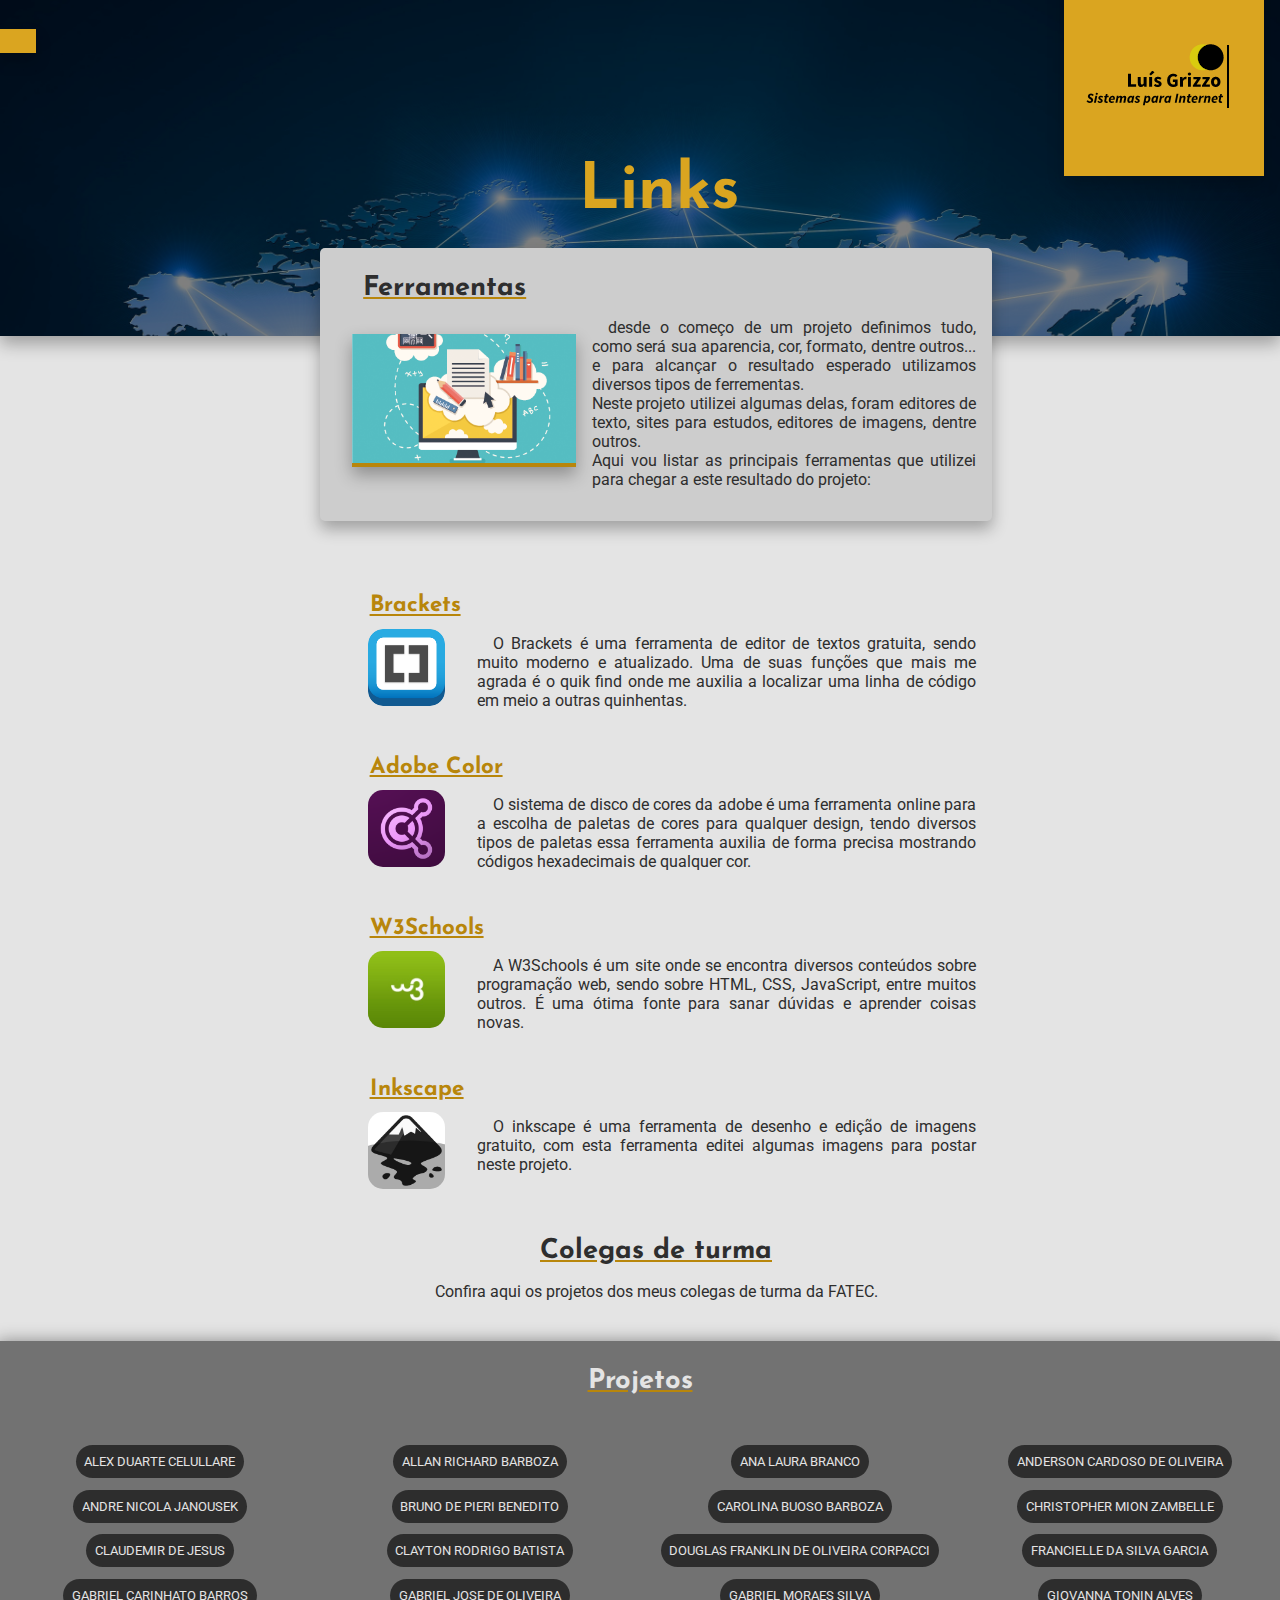
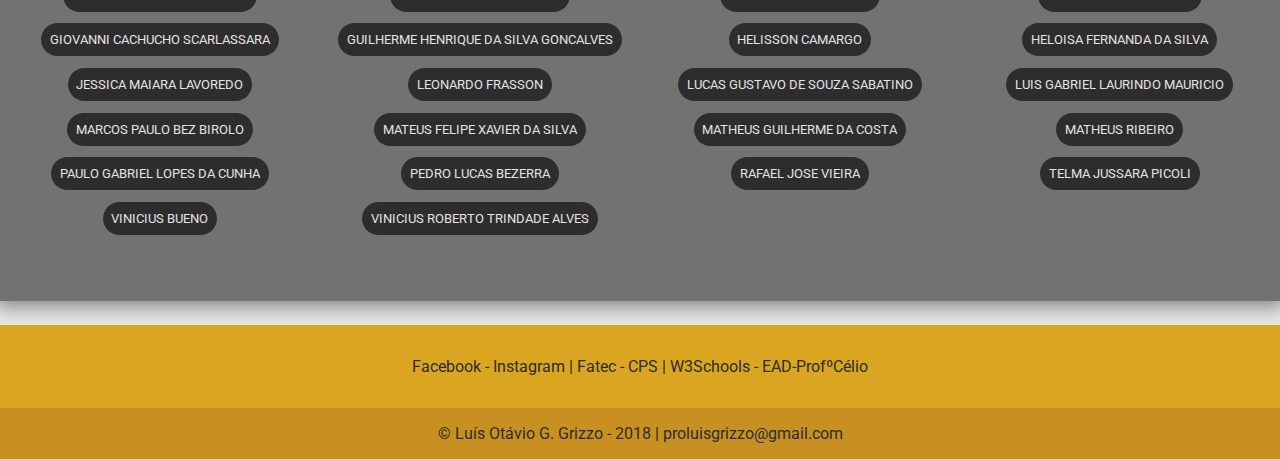
<file: Site Pessoal/links.html>
<!DOCTYPE HTML>
<html lang="pt-br">
	<head>
		<meta charset="utf-8">
		<title>Links</title>
		<link rel="shortcut icon" href="imagens/ico.gif">
		<link rel="stylesheet" type="text/css" href="estilo/estilo.css">
		<link rel="stylesheet" href="https://use.fontawesome.com/releases/v5.0.13/css/all.css" integrity="sha384-DNOHZ68U8hZfKXOrtjWvjxusGo9WQnrNx2sqG0tfsghAvtVlRW3tvkXWZh58N9jp" crossorigin="anonymous">
		<script src="https://ajax.googleapis.com/ajax/libs/jquery/2.1.0/jquery.min.js"></script>
		<script src="script.js"></script>
	</head>
	<body>
		<header class="cabecalho" id="links">
			<div class="fundo-opaco">
				<h2 class="titulo-pagina">Links</h2>
			</div>
		</header>
		<input type="checkbox" id="check">
		<label class="icone-nav" for="check"><i class="fa fa-bars"></i></label>
		<nav>
			<ul>
				<li><a href="index.html"><i class="fa fa-home"></i> HOME</a></li>
				<li><a href="fatec.html"><i class="fa fa-graduation-cap"></i> FATEC</a></li>
				<li id="drop"><span id="drop-btn"><i class="fa fa-list-ul"></i>  SEMESTRES <i class="fa fa-angle-down"></i></span>
					<ul id="panel">
						<li><a href="semestre1.html">1º SEMESTRE</a></li>
						<li><a href="semestre2.html">2º SEMESTRE</a></li>
						<li><a class="link-desab" href="">3º SEMESTRE</a></li>
						<li><a class="link-desab" href="">4º SEMESTRE</a></li>
						<li><a class="link-desab" href="">5º SEMESTRE</a></li>
						<li><a class="link-desab" href="">6º SEMESTRE</a></li>
					</ul>
				</li>
				<li><a href="projetos.html"><i class="fa fa-star"></i> PROJETOS</a></li>
				<li><a href="curriculum_profissional.pdf"><i class="fa fa-check"></i> CURRICULUM</a></li>
				<li><a href="hobbies.html"><i class="fa fa-heart"></i> HOBBIES</a></li>
				<li><a class="ativo" href="links.html"><i class="fa fa-link"></i> LINKS</a></li>
			</ul>
		</nav>
		<img id="logo-site" src="imagens/logo-site.png">
		<article class="artigo-centralizado">
			<h2>Ferramentas</h2>
			<img class="ft-global" src="imagens/freementasLinks.png">
			<p class="texto">desde o começo de um projeto definimos tudo, como será sua aparencia, cor, formato, dentre outros... e para alcançar o resultado esperado utilizamos diversos tipos de ferrementas.<br>
			Neste projeto utilizei algumas delas, foram editores de texto, sites para estudos, editores de imagens, dentre outros.<br>
			Aqui vou listar as principais ferramentas que utilizei para chegar a este resultado do projeto:</p>
		</article>
		<article class="artigo-centralizado no-card">
			<h3><a class="linkFerramenta" href="http://brackets.io/">Brackets</a></h3>
			<img class="ft-links" src="imagens/brackets-logo.png">
			<p class="texto">O Brackets é uma ferramenta de editor de textos gratuita, sendo muito moderno e atualizado. Uma de suas funções que mais me agrada é o quik find onde me auxilia a localizar uma linha de código em meio a outras quinhentas.</p>
			<br>
			<h3><a class="linkFerramenta" href="https://color.adobe.com/pt/create/color-wheel/">Adobe Color</a></h3>
			<img class="ft-links" src="imagens/adobe-color.PNG">
			<p class="texto">O sistema de disco de cores da adobe é uma ferramenta online para a escolha de paletas de cores para qualquer design, tendo diversos tipos de paletas essa ferramenta auxilia de forma precisa mostrando códigos hexadecimais de qualquer cor.</p>
			<br>
			<h3><a class="linkFerramenta" href="https://www.w3schools.com/">W3Schools</a></h3>
			<img class="ft-links" src="imagens/w3school.jpg">
			<p class="texto">A W3Schools é um site onde se encontra diversos conteúdos sobre programação web, sendo sobre HTML, CSS, JavaScript, entre muitos outros. É uma ótima fonte para sanar dúvidas e aprender coisas novas.</p>
			<br>
			<h3><a class="linkFerramenta" href="https://inkscape.org/pt-br/">Inkscape</a></h3>
			<img class="ft-links" src="imagens/inkscape.jpg">
			<p class="texto">O inkscape é uma ferramenta de desenho e edição de imagens gratuito, com esta ferramenta editei algumas imagens para postar neste projeto.</p>
		</article>
		<article class="artigo-centralizado no-card">
			<h2 class="texto-centralizado">Colegas de turma</h2>
			<p class="texto-centralizado">Confira aqui os projetos dos meus colegas de turma da FATEC.</p>
		</article>
		<div class="caixa-100-35" id="colegas">
			<div class="fundo-opaco-caixa-links">
				<h2 class="texto-centralizado titulo-caixa-links"><i class="fas fa-users"></i> Projetos</h2>
				<div class="celula-caixa-link"><a class="estilo-celula" href="http://201.55.33.89/si/2018/0200831811004/index.html">ALEX DUARTE CELULLARE</a></div>
				<div class="celula-caixa-link"><a class="estilo-celula" href="http://201.55.33.89/si/2018/0200831811010/index.html">ALLAN RICHARD BARBOZA</a></div>
				<div class="celula-caixa-link"><a class="estilo-celula" href="http://201.55.33.89/si/2018/0200831811014/index.html">ANA LAURA BRANCO</a></div>
				<div class="celula-caixa-link"><a class="estilo-celula" href="http://201.55.33.89/si/2018/0200831811030/index.html">ANDERSON CARDOSO DE OLIVEIRA</a></div>
				<div class="celula-caixa-link"><a class="estilo-celula" href="http://201.55.33.89/si/2018/0200831811028/index.html">ANDRE NICOLA JANOUSEK</a></div>
				<div class="celula-caixa-link"><a class="estilo-celula" href="http://201.55.33.89/si/2018/0200831811009/index.html">BRUNO DE PIERI BENEDITO</a></div>
				<div class="celula-caixa-link"><a class="estilo-celula" href="http://201.55.33.89/si/2018/0200831811019/index.html">CAROLINA BUOSO BARBOZA</a></div>
				<div class="celula-caixa-link"><a class="estilo-celula" href="http://201.55.33.89/si/2018/0200831811040/index.html">CHRISTOPHER MION ZAMBELLE</a></div>
				<div class="celula-caixa-link"><a class="estilo-celula" href="http://201.55.33.89/si/2018/0200831811037/index.html">CLAUDEMIR DE JESUS</a></div>
				<div class="celula-caixa-link"><a class="estilo-celula" href="http://201.55.33.89/si/2018/0200831811017/index.html">CLAYTON RODRIGO BATISTA</a></div>
				<div class="celula-caixa-link"><a class="estilo-celula" href="http://201.55.33.89/si/2018/0200831811039/index.html">DOUGLAS FRANKLIN DE OLIVEIRA CORPACCI</a></div>
				<div class="celula-caixa-link"><a class="estilo-celula" href="http://201.55.33.89/si/2018/0200831811027/index.html">FRANCIELLE DA SILVA GARCIA</a></div>
				<div class="celula-caixa-link"><a class="estilo-celula" href="http://201.55.33.89/si/2018/0200831811007/index.html">GABRIEL CARINHATO BARROS</a></div>
				<div class="celula-caixa-link"><a class="estilo-celula" href="http://201.55.33.89/si/2018/0200831811003/index.html">GABRIEL JOSE DE OLIVEIRA</a></div>
				<div class="celula-caixa-link"><a class="estilo-celula" href="http://201.55.33.89/si/2018/0200831811032/index.html">GABRIEL MORAES SILVA</a></div>
				<div class="celula-caixa-link"><a class="estilo-celula" href="http://201.55.33.89/si/2018/0200831811033/index.html">GIOVANNA TONIN ALVES</a></div>
				<div class="celula-caixa-link"><a class="estilo-celula" href="http://201.55.33.89/si/2018/0200831811018/index.html">GIOVANNI CACHUCHO SCARLASSARA</a></div>
				<div class="celula-caixa-link"><a class="estilo-celula" href="http://201.55.33.89/si/2018/0200831811035/index.html">GUILHERME HENRIQUE DA SILVA GONCALVES</a></div>
				<div class="celula-caixa-link"><a class="estilo-celula" href="http://201.55.33.89/si/2018/0200831811002/index.html">HELISSON CAMARGO</a></div>
				<div class="celula-caixa-link"><a class="estilo-celula" href="http://201.55.33.89/si/2018/0200831811024/index.html">HELOISA FERNANDA DA SILVA</a></div>
				<div class="celula-caixa-link"><a class="estilo-celula" href="http://201.55.33.89/si/2018/0200831811013/index.html">JESSICA MAIARA LAVOREDO</a></div>
				<div class="celula-caixa-link"><a class="estilo-celula" href="http://201.55.33.89/si/2018/0200831811023/index.html">LEONARDO FRASSON</a></div>
				<div class="celula-caixa-link"><a class="estilo-celula" href="http://201.55.33.89/si/2018/0200831811015/index.html">LUCAS GUSTAVO DE SOUZA SABATINO</a></div>
				<div class="celula-caixa-link"><a class="estilo-celula" href="http://201.55.33.89/si/2018/0200831811001/index.html">LUIS GABRIEL LAURINDO MAURICIO</a></div>
				<div class="celula-caixa-link"><a class="estilo-celula" href="http://201.55.33.89/si/2018/0200831811025/index.html">MARCOS PAULO BEZ BIROLO</a></div>
				<div class="celula-caixa-link"><a class="estilo-celula" href="http://201.55.33.89/si/2018/0200831811038/index.html">MATEUS FELIPE XAVIER DA SILVA</a></div>
				<div class="celula-caixa-link"><a class="estilo-celula" href="http://201.55.33.89/si/2018/0200831811020/index.html">MATHEUS GUILHERME DA COSTA</a></div>
				<div class="celula-caixa-link"><a class="estilo-celula" href="http://201.55.33.89/si/2018/0200831811008/index.html">MATHEUS RIBEIRO</a></div>
				<div class="celula-caixa-link"><a class="estilo-celula" href="http://201.55.33.89/si/2018/0200831811021/index.html">PAULO GABRIEL LOPES DA CUNHA</a></div>
				<div class="celula-caixa-link"><a class="estilo-celula" href="http://201.55.33.89/si/2018/0200831811012/index.html">PEDRO LUCAS BEZERRA</a></div>
				<div class="celula-caixa-link"><a class="estilo-celula" href="http://201.55.33.89/si/2018/0200831811005/index.html">RAFAEL JOSE VIEIRA</a></div>
				<div class="celula-caixa-link"><a class="estilo-celula" href="http://201.55.33.89/si/2018/0200831811034/index.html">TELMA JUSSARA PICOLI</a></div>
				<div class="celula-caixa-link"><a class="estilo-celula" href="http://201.55.33.89/si/2018/0200831811031/index.html">VINICIUS BUENO</a></div>
				<div class="celula-caixa-link"><a class="estilo-celula" href="http://201.55.33.89/si/2018/0200831811029/index.html">VINICIUS ROBERTO TRINDADE ALVES</a></div>
			</div>
		</div>
		<footer>
			<div class="coluna-centro-footer">
				<a href="https://www.facebook.com/ozzirg.odiag"><i class="fab fa-facebook"></i> Facebook </a> - <a href="https://www.instagram.com/luis_ozzirg/"><i class="fab fa-instagram"></i> Instagram </a> | <a href="http://fatecjahu.edu.br/"><i class="fa fa-home"></i> Fatec</a> - <a href="http://www.cps.sp.gov.br/"><i class="fa fa-home"></i> CPS</a> | <a href="https://www.w3schools.com/"><i class="fa fa-book"></i> W3Schools</a> - <a href="http://celiosormani.pro.br/moodle30/cursos/"><i class="fa fa-book"></i> EAD-ProfºCélio</a>
			</div>
			<div class="cr">
				<span>© Luís Otávio G. Grizzo - 2018 | proluisgrizzo@gmail.com</span>
			</div>
		</footer>
	</body>
</html>
</file>
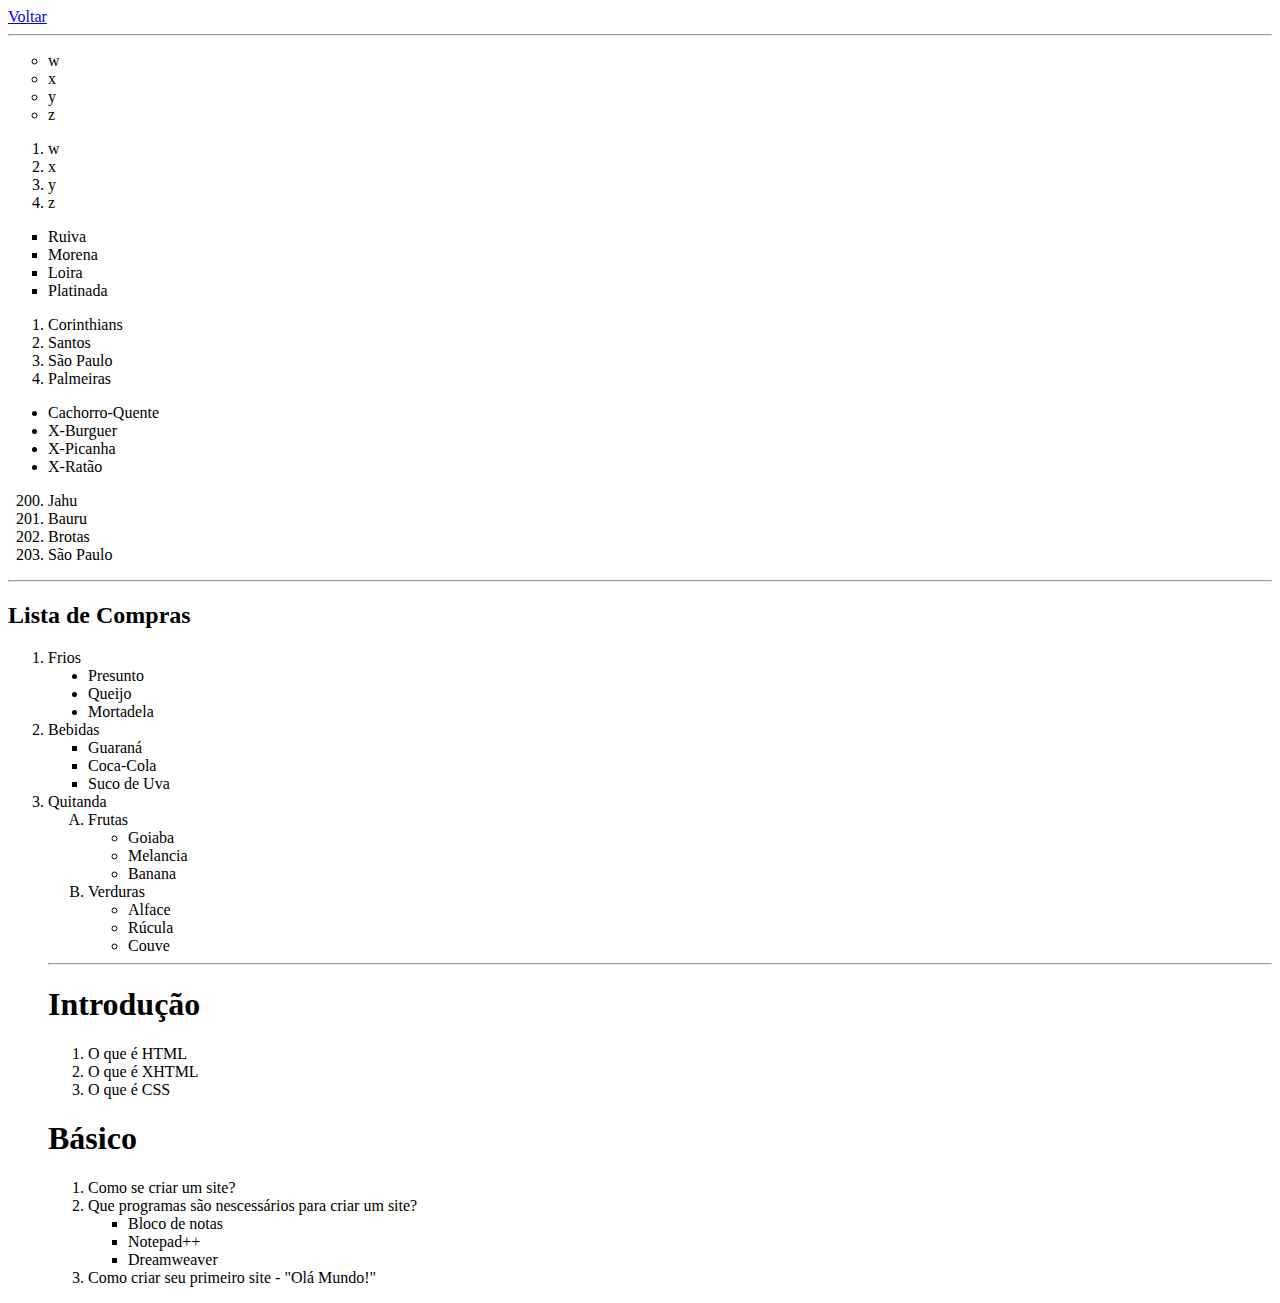
<file: Site Pessoal/listas.html>
<html>
	<head>
		<title>Listas ordenadas e não ordenadas</title>
	</head>
	
	<body>
	
	<a href="semestre1.html">Voltar</a>
	
	<hr>
	
		<ul type=circle>
			<li>w</li>
			<li>x</li>
			<li>y</li>
			<li>z</li>
		</ul>

		<ol>
			<li>w</li>
			<li>x</li>
			<li>y</li>
			<li>z</li>
		</ol>

		<ul type=square>
			<li>Ruiva</li>
			<li>Morena</li>
			<li>Loira</li>
			<li>Platinada</li>
		</ul>
		
		<ol>
			<li>Corinthians</li>
			<li>Santos</li>
			<li>São Paulo</li>
			<li>Palmeiras</li>
		</ol>
		
		<ul type=disc>
			<li>Cachorro-Quente</li>
			<li>X-Burguer</li>
			<li>X-Picanha</li>
			<li>X-Ratão</li>
		</ul>
		
		<ol start=200>
			<li>Jahu</li>
			<li>Bauru</li>
			<li>Brotas</li>
			<li>São Paulo</li>
		</ol>
		
		<hr>
		
		<h2>Lista de Compras</h2>
		<ol>
			<li>Frios</li>
				<ul type=disc>
					<li>Presunto</li>
					<li>Queijo</li>
					<li>Mortadela</li>
				</ul>
			<li>Bebidas</li>
				<ul type=square>
					<li>Guaraná</li>
					<li>Coca-Cola</li>
					<li>Suco de Uva</li>
				</ul>
			<li>Quitanda</li>
				<ol type=A>
					<li>Frutas</li>
						<ul type=circle>
							<li>Goiaba</li>
							<li>Melancia</li>
							<li>Banana</li>
						</ul>
					<li>Verduras</li>
						<ul type=circle>
							<li>Alface</li>
							<li>Rúcula</li>
							<li>Couve</li>
						</ul>
		</ol>
		
		<hr>
		
		<h1>Introdução</h1>
			<ol>
				<li>O que é HTML</li>
				<li>O que é XHTML</li>
				<li>O que é CSS</li>
			</ol>
			
		<h1>Básico</h1>
			<ol>
			<li>Como se criar um site?</li>
			<li>Que programas são nescessários para criar um site?</li>
				<ul type=square>
					<li>Bloco de notas</li>
					<li>Notepad++</li>
					<li>Dreamweaver</li>
				</ul>
			<li>Como criar seu primeiro site - "Olá Mundo!"
			</ol>
			
	</body>
</html>
</file>
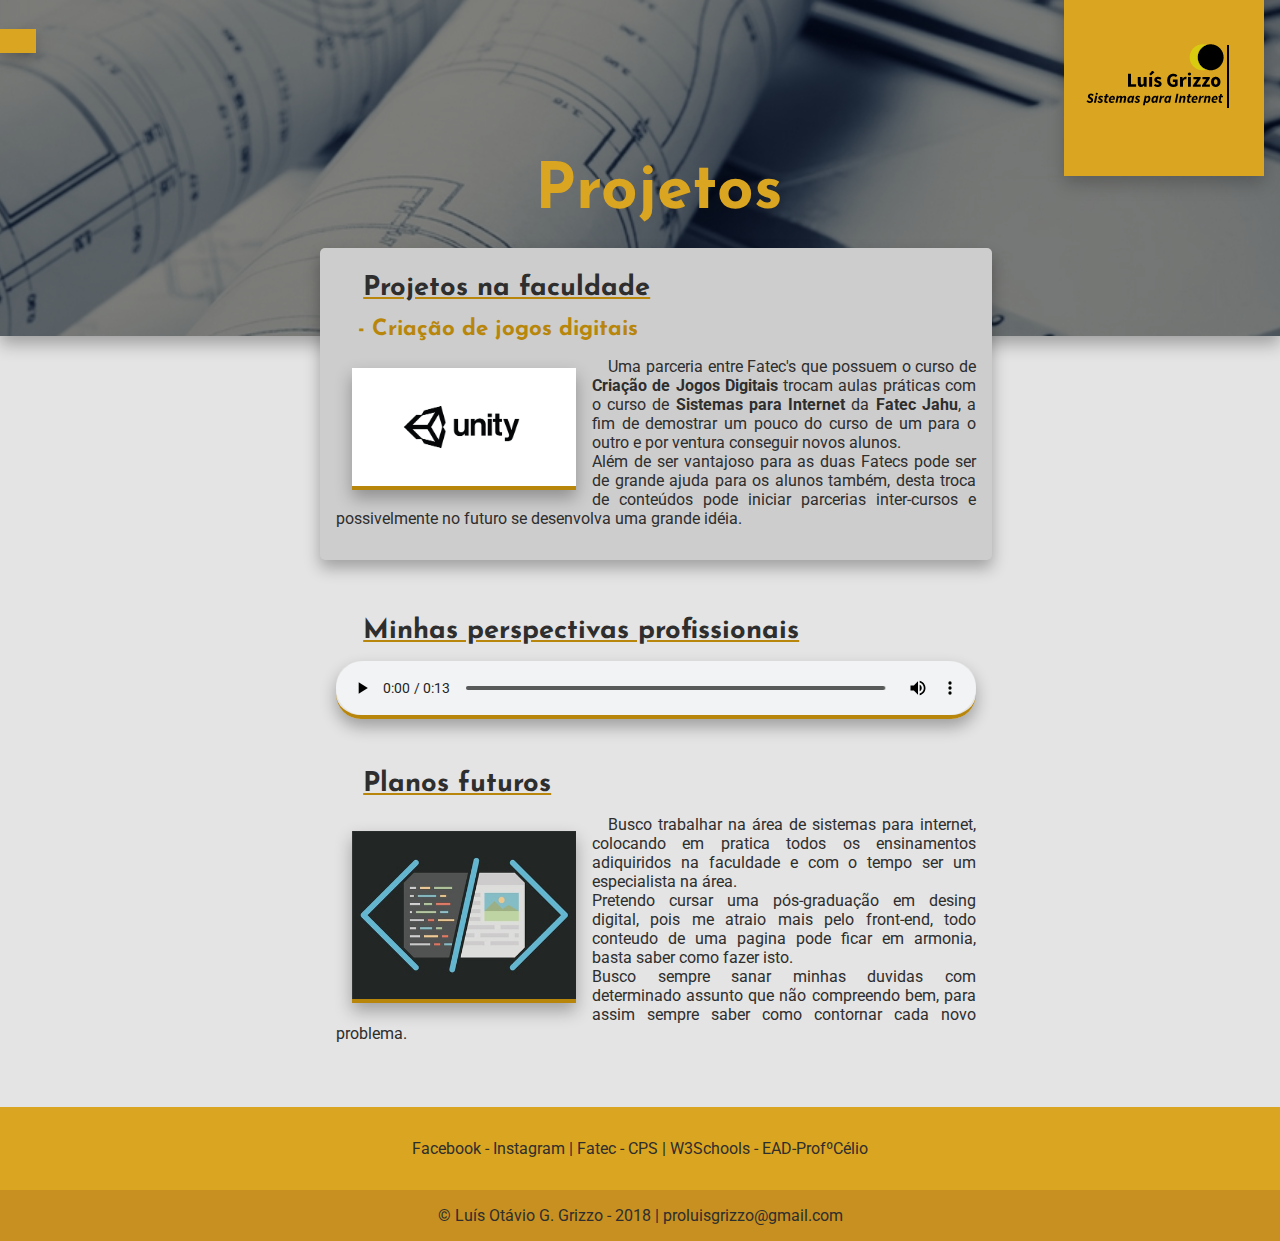
<file: Site Pessoal/projetos.html>
<!DOCTYPE HTML>
<html lang="pt-br">
	<head>
		<meta charset="utf-8">
		<title>Projetos</title>
		<link rel="shortcut icon" href="imagens/ico.gif">
		<link rel="stylesheet" type="text/css" href="estilo/estilo.css">
		<link rel="stylesheet" href="https://use.fontawesome.com/releases/v5.0.13/css/all.css" integrity="sha384-DNOHZ68U8hZfKXOrtjWvjxusGo9WQnrNx2sqG0tfsghAvtVlRW3tvkXWZh58N9jp" crossorigin="anonymous">
		<script src="https://ajax.googleapis.com/ajax/libs/jquery/2.1.0/jquery.min.js"></script>
		<script src="script.js"></script>
	</head>
	<body>
		<header class="cabecalho" id="projetos">
			<div class="fundo-opaco">
				<h2 class="titulo-pagina">Projetos</h2>
			</div>
		</header>
		<input type="checkbox" id="check">
		<label class="icone-nav" for="check"><i class="fa fa-bars"></i></label>
		<nav>
			<ul>
				<li><a href="index.html"><i class="fa fa-home"></i> HOME</a></li>
				<li><a href="fatec.html"><i class="fa fa-graduation-cap"></i> FATEC</a></li>
				<li id="drop"><span id="drop-btn"><i class="fa fa-list-ul"></i>  SEMESTRES <i class="fa fa-angle-down"></i></span>
					<ul id="panel">
						<li><a href="semestre1.html">1º SEMESTRE</a></li>
						<li><a href="semestre2.html">2º SEMESTRE</a></li>
						<li><a class="link-desab" href="">3º SEMESTRE</a></li>
						<li><a class="link-desab" href="">4º SEMESTRE</a></li>
						<li><a class="link-desab" href="">5º SEMESTRE</a></li>
						<li><a class="link-desab" href="">6º SEMESTRE</a></li>
					</ul>
				</li>
				<li><a class="ativo" href="projetos.html"><i class="fa fa-star"></i> PROJETOS</a></li>
				<li><a href="curriculum_profissional.pdf"><i class="fa fa-check"></i> CURRICULUM</a></li>
				<li><a href="hobbies.html"><i class="fa fa-heart"></i> HOBBIES</a></li>
				<li><a href="links.html"><i class="fa fa-link"></i> LINKS</a></li>
			</ul>
		</nav>
		<img id="logo-site" src="imagens/logo-site.png">
		<article class="artigo-centralizado">
			<h2>Projetos na faculdade</h2>
			<h3>- Criação de jogos digitais</h3>
			<img class="ft-global" src="imagens/unity.jpg">
			<p class="texto">Uma parceria entre Fatec's que possuem o curso de <b>Criação de Jogos Digitais</b> trocam aulas práticas com o curso de <b>Sistemas para Internet</b> da <b>Fatec Jahu</b>, a fim de demostrar um pouco do curso de um para o outro e por ventura conseguir novos alunos.<br>
			Além de ser vantajoso para as duas Fatecs pode ser de grande ajuda para os alunos também, desta troca de conteúdos pode iniciar parcerias inter-cursos e possivelmente no futuro se desenvolva uma grande idéia.</p>			
		</article>
		<article class="artigo-centralizado no-card">
			<h2>Minhas perspectivas profissionais</h2>
			<audio controls src="audios/podcast.mp3">Seu navegador não suporta este áudio.</audio>
		</article>
		<article class="artigo-centralizado no-card">
			<h2>Planos futuros</h2>
			<img class="ft-global" src="imagens/front-end.jpg">
			<p class="texto">Busco trabalhar na área de sistemas para internet, colocando em pratica todos os ensinamentos adiquiridos na faculdade e com o tempo ser um especialista na área.<br>
			Pretendo cursar uma pós-graduação em desing digital, pois me atraio mais pelo front-end, todo conteudo de uma pagina pode ficar em armonia, basta saber como fazer isto.<br>
			Busco sempre sanar minhas duvidas com determinado assunto que não compreendo bem, para assim sempre saber como contornar cada novo problema.</p>
		</article>
		
		<footer>
			<div class="coluna-centro-footer">
				<a href="https://www.facebook.com/ozzirg.odiag"><i class="fab fa-facebook"></i> Facebook </a> - <a href="https://www.instagram.com/luis_ozzirg/"><i class="fab fa-instagram"></i> Instagram </a> | <a href="http://fatecjahu.edu.br/"><i class="fa fa-home"></i> Fatec</a> - <a href="http://www.cps.sp.gov.br/"><i class="fa fa-home"></i> CPS</a> | <a href="https://www.w3schools.com/"><i class="fa fa-book"></i> W3Schools</a> - <a href="http://celiosormani.pro.br/moodle30/cursos/"><i class="fa fa-book"></i> EAD-ProfºCélio</a>
			</div>
			<div class="cr">
				<span>© Luís Otávio G. Grizzo - 2018 | proluisgrizzo@gmail.com</span>
			</div>
		</footer>
	</body>
</html>
</file>
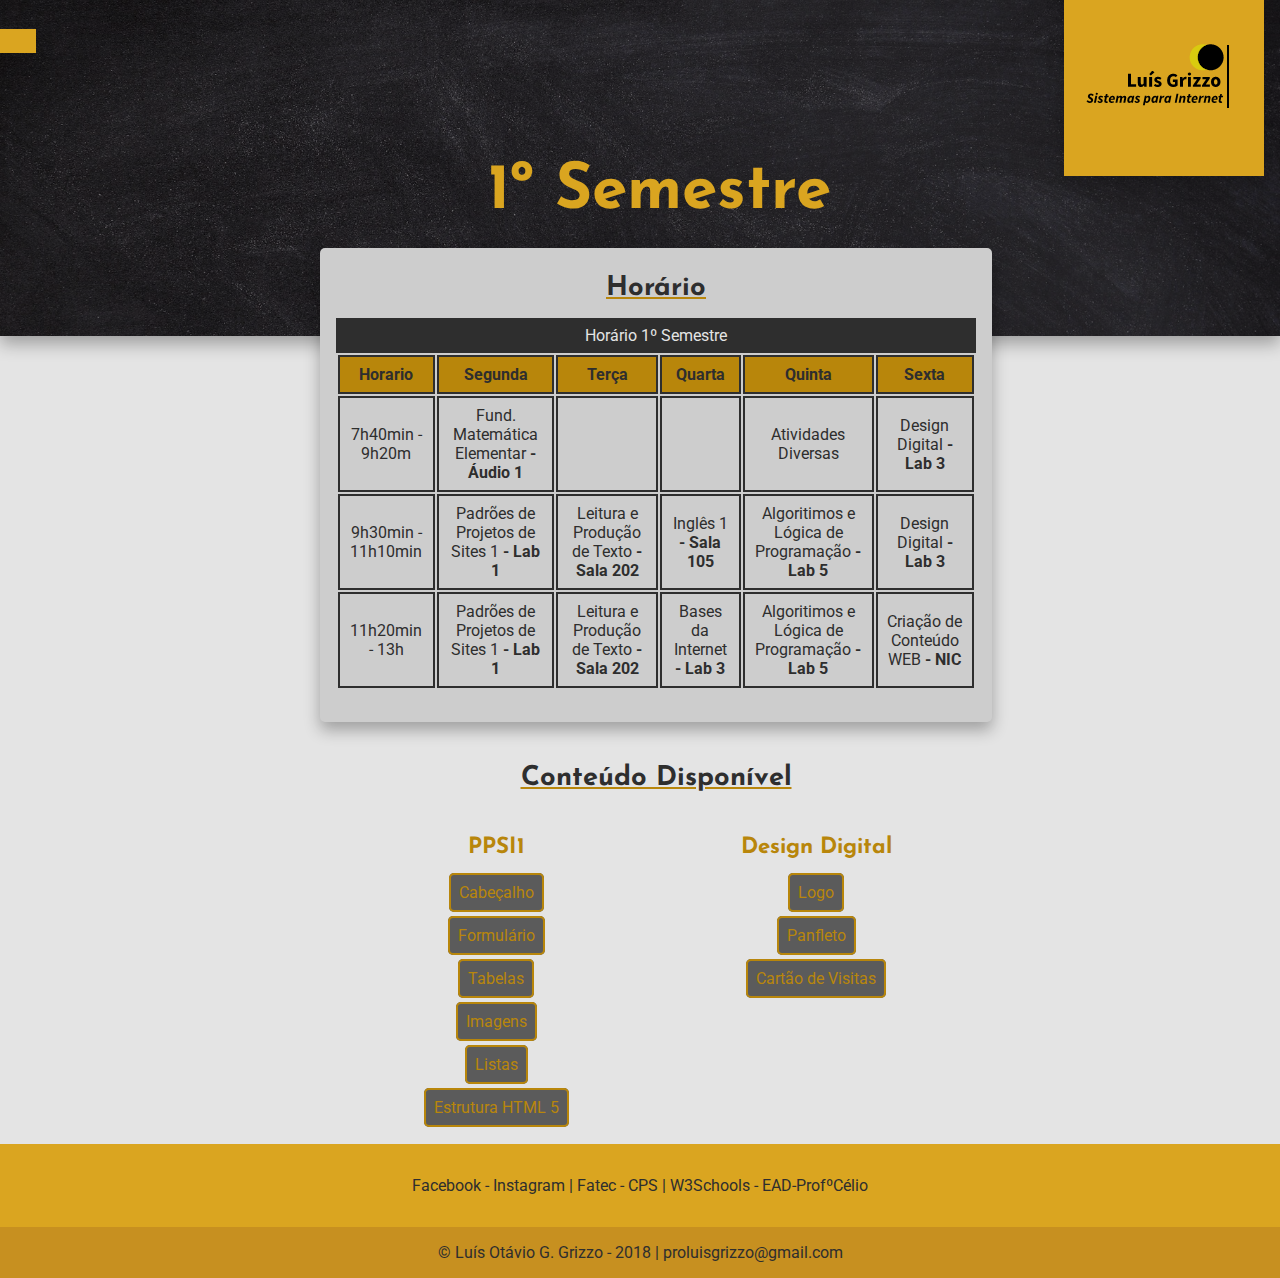
<file: Site Pessoal/semestre1.html>
<!DOCTYPE HTML>
<html lang="pt-br">
	<head>
		<meta charset="utf-8">
		<title>1º Semestre</title>
		<link rel="shortcut icon" href="imagens/ico.gif">
		<link rel="stylesheet" type="text/css" href="estilo/estilo.css">
		<link rel="stylesheet" href="https://use.fontawesome.com/releases/v5.0.13/css/all.css" integrity="sha384-DNOHZ68U8hZfKXOrtjWvjxusGo9WQnrNx2sqG0tfsghAvtVlRW3tvkXWZh58N9jp" crossorigin="anonymous">
		<script src="https://ajax.googleapis.com/ajax/libs/jquery/2.1.0/jquery.min.js"></script>
		<script src="script.js"></script>
	</head>
	<body>
		<header class="cabecalho" id="semestres">
			<div class="fundo-opaco">
				<h2 class="titulo-pagina">1º Semestre</h2>
			</div>
		</header>
		<input type="checkbox" id="check">
		<label class="icone-nav" for="check"><i class="fa fa-bars"></i></label>
		<nav>
			<ul>
				<li><a href="index.html"><i class="fa fa-home"></i> HOME</a></li>
				<li><a href="fatec.html"><i class="fa fa-graduation-cap"></i> FATEC</a></li>
				<li id="drop"><span id="drop-btn"><i class="fa fa-list-ul"></i>  SEMESTRES <i class="fa fa-angle-down"></i></span>
					<ul id="panel">
						<li><a class="ativo" href="semestre1.html">1º SEMESTRE</a></li>
						<li><a href="semestre2.html">2º SEMESTRE</a></li>
						<li><a class="link-desab" href="">3º SEMESTRE</a></li>
						<li><a class="link-desab" href="">4º SEMESTRE</a></li>
						<li><a class="link-desab" href="">5º SEMESTRE</a></li>
						<li><a class="link-desab" href="">6º SEMESTRE</a></li>
					</ul>
				</li>
				<li><a href="projetos.html"><i class="fa fa-star"></i> PROJETOS</a></li>
				<li><a href="curriculum_profissional.pdf"><i class="fa fa-check"></i> CURRICULUM</a></li>
				<li><a href="hobbies.html"><i class="fa fa-heart"></i> HOBBIES</a></li>
				<li><a href="links.html"><i class="fa fa-link"></i> LINKS</a></li>
			</ul>
		</nav>
		<img id="logo-site" src="imagens/logo-site.png">
		<article class="artigo-centralizado">
			<h2 class="texto-centralizado">Horário</h2>
			<table id="horario">
				<caption>Horário 1º Semestre</caption>
				<tbody><tr>
					<th>Horario</th>
					<th>Segunda</th>
					<th>Terça</th>
					<th>Quarta</th>
					<th>Quinta</th>
					<th>Sexta</th>
				</tr>
				<tr>
					<td>7h40min - 9h20m</td>
					<td>Fund. Matemática Elementar<strong> - Áudio 1</strong></td>
					<td></td>
					<td></td>
					<td>Atividades Diversas</td>
					<td>Design Digital<strong> - Lab 3</strong></td>
				</tr>
				<tr>
					<td>9h30min - 11h10min</td>
					<td>Padrões de Projetos de Sites 1<strong> - Lab 1</strong></td>
					<td>Leitura e Produção de Texto<strong> - Sala 202</strong></td>
					<td>Inglês 1<strong> - Sala 105</strong></td>
					<td>Algoritimos e Lógica de Programação<strong> - Lab 5</strong></td>
					<td>Design Digital<strong> - Lab 3</strong></td>
				</tr>
				<tr>
					<td>11h20min - 13h</td>
					<td>Padrões de Projetos de Sites 1<strong> - Lab 1</strong></td>
					<td>Leitura e Produção de Texto<strong> - Sala 202</strong></td>
					<td>Bases da Internet<strong> - Lab 3</strong></td>
					<td>Algoritimos e Lógica de Programação<strong> - Lab 5</strong></td>
					<td>Criação de Conteúdo WEB<strong> - NIC</strong></td>
				</tr>
			</tbody></table>
		</article>
		<article class="artigo-centralizado no-card">
			<h2 class="texto-centralizado">Conteúdo Disponível</h2>
			<div class="conteudo50">
				<h3 class="texto-centralizado">PPSI1</h3>
				<ul class="listaConteudoSemestres">
					<li><a href="cabecalho.html">Cabeçalho</a></li>
					<li><a href="formulario.html">Formulário</a></li>
					<li><a href="tabelas.html">Tabelas</a></li>
					<li><a href="imagem.html">Imagens</a></li>
					<li><a href="listas.html">Listas</a></li>
					<li><a href="estrutura-html5.html">Estrutura HTML 5</a></li>
				</ul>
			</div>
			<div class="conteudo50">
				<h3 class="texto-centralizado">Design Digital</h3>
				<ul class="listaConteudoSemestres">
					<li><a target="_blank" href="imagens/logo.png">Logo</a></li>
					<li><a target="_blank" href="imagens/PANFLETO.png">Panfleto</a></li>
					<li><a target="_blank" href="imagens/cartao-de-visita.png">Cartão de Visitas</a></li>
				</ul>
			</div>
		</article>
		<footer>
			<div class="coluna-centro-footer">
				<a href="https://www.facebook.com/ozzirg.odiag"><i class="fab fa-facebook"></i> Facebook </a> - <a href="https://www.instagram.com/luis_ozzirg/"><i class="fab fa-instagram"></i> Instagram </a> | <a href="http://fatecjahu.edu.br/"><i class="fa fa-home"></i> Fatec</a> - <a href="http://www.cps.sp.gov.br/"><i class="fa fa-home"></i> CPS</a> | <a href="https://www.w3schools.com/"><i class="fa fa-book"></i> W3Schools</a> - <a href="http://celiosormani.pro.br/moodle30/cursos/"><i class="fa fa-book"></i> EAD-ProfºCélio</a>
			</div>
			<div class="cr">
				<span>© Luís Otávio G. Grizzo - 2018 | proluisgrizzo@gmail.com</span>
			</div>
		</footer>
	</body>
</html>
</file>
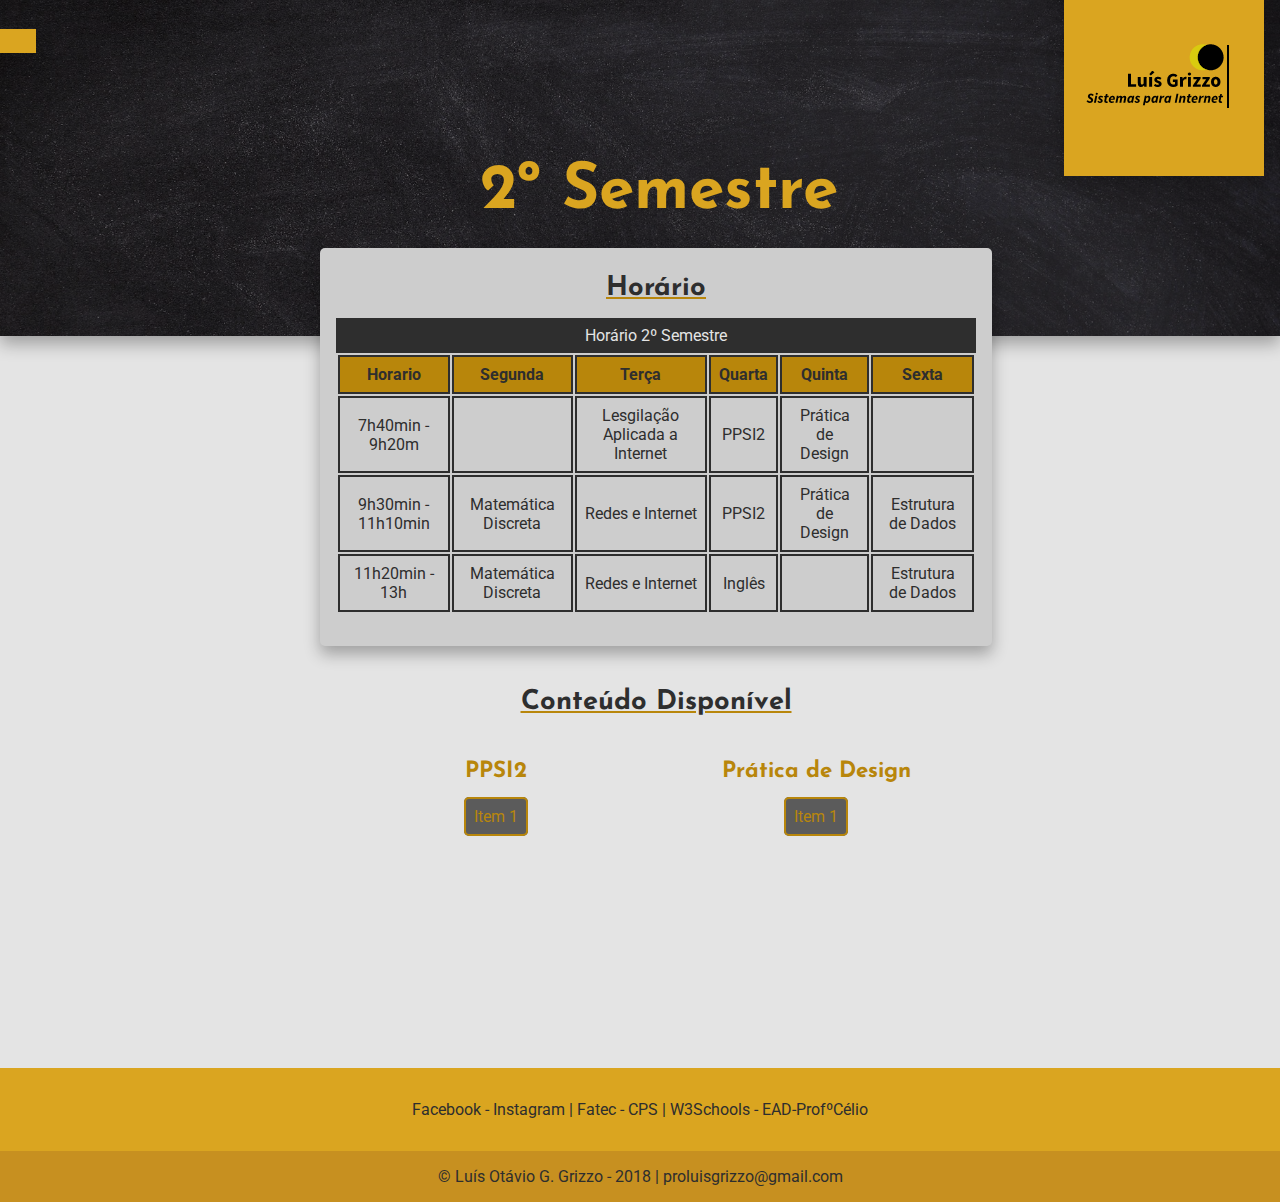
<file: Site Pessoal/semestre2.html>
<!DOCTYPE HTML>
<html lang="pt-br">
	<head>
		<meta charset="utf-8">
		<title>2º Semestre</title>
		<link rel="shortcut icon" href="imagens/ico.gif">
		<link rel="stylesheet" type="text/css" href="estilo/estilo.css">
		<link rel="stylesheet" href="https://use.fontawesome.com/releases/v5.0.13/css/all.css" integrity="sha384-DNOHZ68U8hZfKXOrtjWvjxusGo9WQnrNx2sqG0tfsghAvtVlRW3tvkXWZh58N9jp" crossorigin="anonymous">
		<script src="https://ajax.googleapis.com/ajax/libs/jquery/2.1.0/jquery.min.js"></script>
		<script src="script.js"></script>
	</head>
	<body>
		<header class="cabecalho" id="semestres">
			<div class="fundo-opaco">
				<h2 class="titulo-pagina">2º Semestre</h2>
			</div>
		</header>
		<input type="checkbox" id="check">
		<label class="icone-nav" for="check"><i class="fa fa-bars"></i></label>
		<nav>
			<ul>
				<li><a href="index.html"><i class="fa fa-home"></i> HOME</a></li>
				<li><a href="fatec.html"><i class="fa fa-graduation-cap"></i> FATEC</a></li>
				<li id="drop"><span id="drop-btn"><i class="fa fa-list-ul"></i>  SEMESTRES <i class="fa fa-angle-down"></i></span>
					<ul id="panel">
						<li><a href="semestre1.html">1º SEMESTRE</a></li>
						<li><a class="ativo" href="semestre2.html">2º SEMESTRE</a></li>
						<li><a class="link-desab" href="">3º SEMESTRE</a></li>
						<li><a class="link-desab" href="">4º SEMESTRE</a></li>
						<li><a class="link-desab" href="">5º SEMESTRE</a></li>
						<li><a class="link-desab" href="">6º SEMESTRE</a></li>
					</ul>
				</li>
				<li><a href="projetos.html"><i class="fa fa-star"></i> PROJETOS</a></li>
				<li><a href="curriculum_profissional.pdf"><i class="fa fa-check"></i> CURRICULUM</a></li>
				<li><a href="hobbies.html"><i class="fa fa-heart"></i> HOBBIES</a></li>
				<li><a href="links.html"><i class="fa fa-link"></i> LINKS</a></li>
			</ul>
		</nav>
		<img id="logo-site" src="imagens/logo-site.png">
		<article class="artigo-centralizado">
			<h2 class="texto-centralizado">Horário</h2>
			<table id="horario">
				<caption>Horário 2º Semestre</caption>
				<tbody><tr>
					<th>Horario</th>
					<th>Segunda</th>
					<th>Terça</th>
					<th>Quarta</th>
					<th>Quinta</th>
					<th>Sexta</th>
				</tr>
				<tr>
					<td>7h40min - 9h20m</td>
					<td></td>
					<td>Lesgilação Aplicada a Internet</td>
					<td>PPSI2</td>
					<td>Prática de Design</td>
					<td></td>
				</tr>
				<tr>
					<td>9h30min - 11h10min</td>
					<td>Matemática Discreta</td>
					<td>Redes e Internet</td>
					<td>PPSI2</td>
					<td>Prática de Design</td>
					<td>Estrutura de Dados</td>
				</tr>
				<tr>
					<td>11h20min - 13h</td>
					<td>Matemática Discreta</td>
					<td>Redes e Internet</td>
					<td>Inglês</td>
					<td></td>
					<td>Estrutura de Dados</td>
				</tr>
			</tbody></table>
		</article>
		<article class="artigo-centralizado no-card">
			<h2 class="texto-centralizado">Conteúdo Disponível</h2>
			<div class="conteudo50">
				<h3 class="texto-centralizado">PPSI2</h3>
				<ul class="listaConteudoSemestres">
					<li><a href="">Item 1</a></li>
				</ul>
			</div>
			<div class="conteudo50">
				<h3 class="texto-centralizado">Prática de  Design</h3>
				<ul class="listaConteudoSemestres">
					<li><a href="">Item 1</a></li>
				</ul>
			</div>
		</article>
		<footer>
			<div class="coluna-centro-footer">
				<a href="https://www.facebook.com/ozzirg.odiag"><i class="fab fa-facebook"></i> Facebook </a> - <a href="https://www.instagram.com/luis_ozzirg/"><i class="fab fa-instagram"></i> Instagram </a> | <a href="http://fatecjahu.edu.br/"><i class="fa fa-home"></i> Fatec</a> - <a href="http://www.cps.sp.gov.br/"><i class="fa fa-home"></i> CPS</a> | <a href="https://www.w3schools.com/"><i class="fa fa-book"></i> W3Schools</a> - <a href="http://celiosormani.pro.br/moodle30/cursos/"><i class="fa fa-book"></i> EAD-ProfºCélio</a>
			</div>
			<div class="cr">
				<span>© Luís Otávio G. Grizzo - 2018 | proluisgrizzo@gmail.com</span>
			</div>
		</footer>
	</body>
</html>
</file>
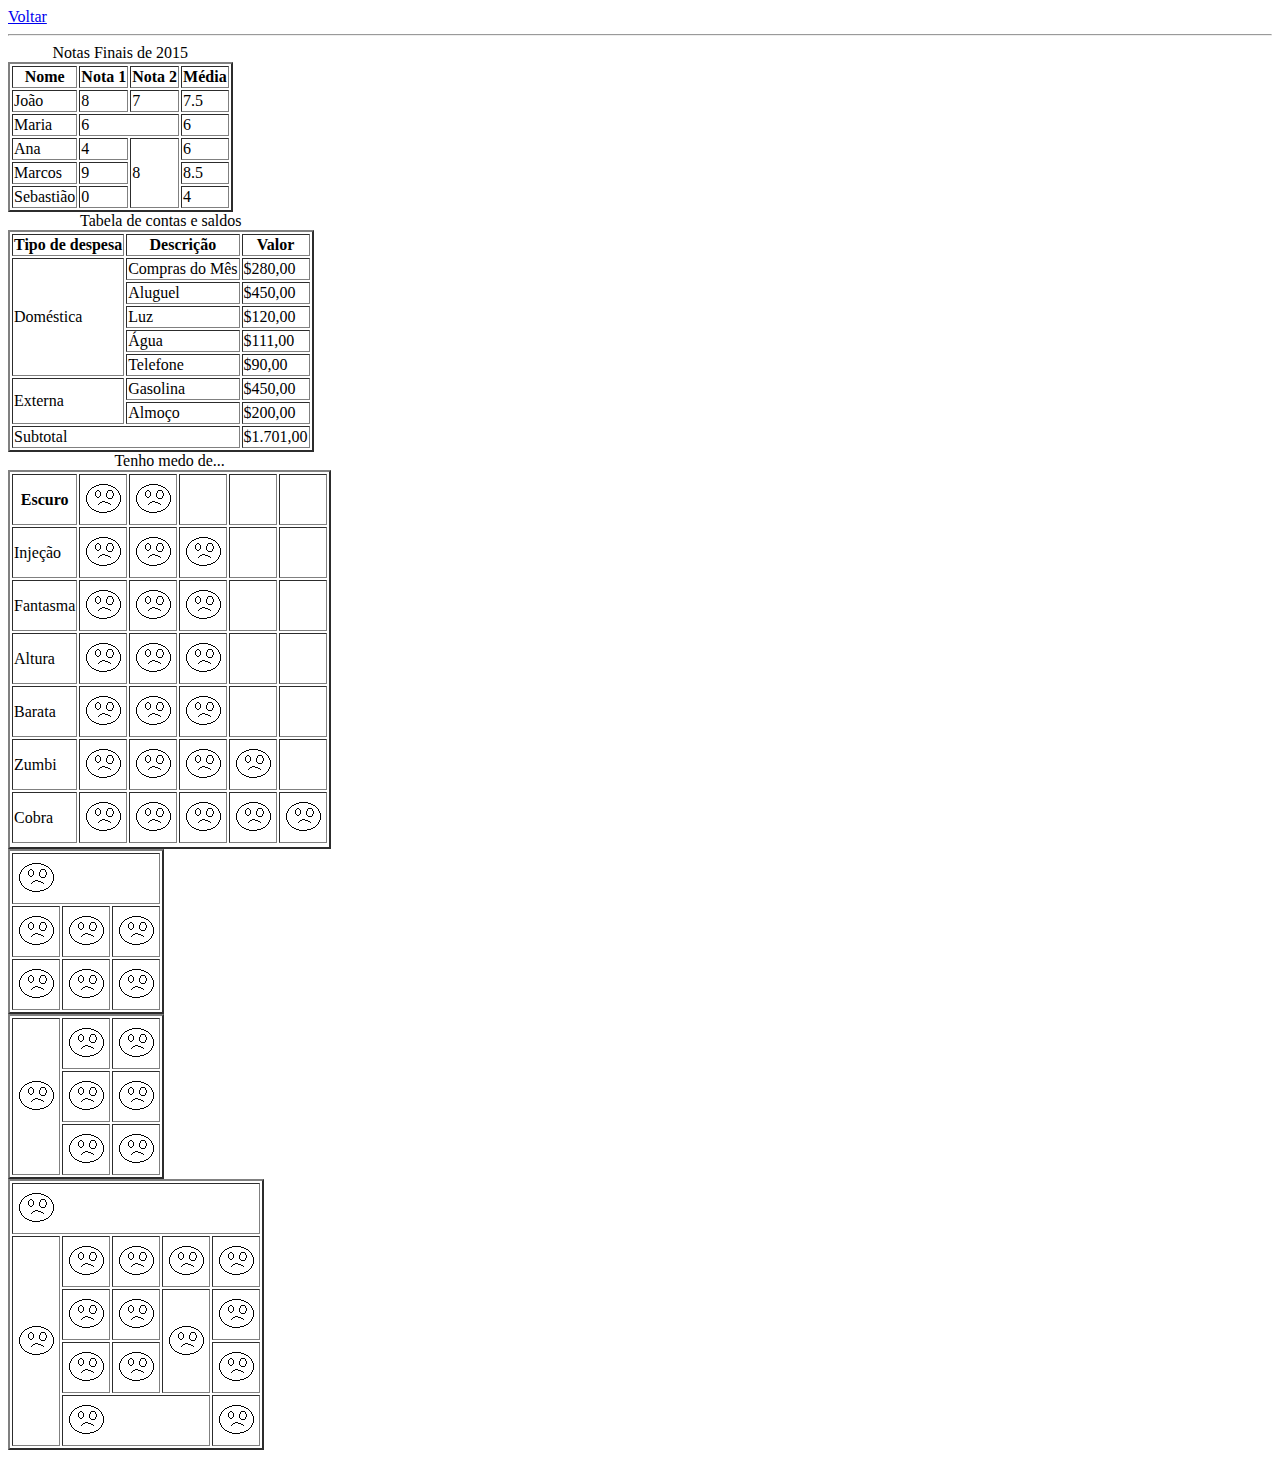
<file: Site Pessoal/tabelas.html>
<!DOCTYPE html>
<html>
	<head>
		<meta charset="utf-8">
		<title>Tabelas</title>
	</head>
	<body>
	<a href="semestre1.html">Voltar</a>
		<hr>
		<table border=2>
			<caption>Notas Finais de 2015</caption>
			<tr>
				<th>Nome</th>
				<th>Nota 1</th>
				<th>Nota 2</th>
				<th>Média</th>
			</tr>
			<tr>
				<td>João</td>
				<td>8</td>
				<td>7</td>
				<td>7.5</td>
			</tr>
			<tr>
				<td>Maria</td>
				<td colspan=2>6</td>
				<td>6</td>
			</tr>
			<tr>
				<td>Ana</td>
				<td>4</td>
				<td rowspan=3>8</td>
				<td>6</td>
			</tr>
			<tr>
				<td>Marcos</td>
				<td>9</td>
				<td>8.5</td>
			</tr>
			<tr>
				<td>Sebastião</td>
				<td>0</td>
				<td>4</td>
			</tr>
		</table>
		
		<table border=2>
			<caption>Tabela de contas e saldos</caption>
			<tr>
				<th>Tipo de despesa</th>
				<th>Descrição</th>
				<th>Valor</th>
			</tr>
			<tr>
				<td rowspan=5>Doméstica</td>
				<td>Compras do Mês</td>
				<td>$280,00</td>
			</tr>
			<tr>
				<td>Aluguel</td>
				<td>$450,00</td>
			</tr>
			<tr>
				<td>Luz</td>
				<td>$120,00</td>
			</tr>
			<tr>
				<td>Água</td>
				<td>$111,00</td>
			</tr>
			<tr>
				<td>Telefone</td>
				<td>$90,00</td>
			</tr>
			<tr>
				<td rowspan=2>Externa</td>
				<td>Gasolina</td>
				<td>$450,00</td>
			</tr>
			<tr>
				<td>Almoço</td>
				<td>$200,00</td>
			</tr>
			<tr>
				<td colspan=2>Subtotal</td>
				<td>$1.701,00</td>
			</tr>
		</table>
		
		<table border=2>
			<caption>Tenho medo de...</caption>
			<tr>
				<th>Escuro</th>
				<th><img src="imagens/carinha.png"></th>
				<th><img src="imagens/carinha.png"></th>
				<th></th>
				<th></th>
				<th></th>
			</tr>
			<tr>
				<td>Injeção</td>
				<td><img src="imagens/carinha.png"></td>
				<td><img src="imagens/carinha.png"></td>
				<td><img src="imagens/carinha.png"></td>
				<td></td>
				<td></td>
			</tr>
			<tr>
				<td>Fantasma</td>
				<td><img src="imagens/carinha.png"></td>
				<td><img src="imagens/carinha.png"></td>
				<td><img src="imagens/carinha.png"></td>
				<td></td>
				<td></td>
			</tr>
			<tr>
				<td>Altura</td>
				<td><img src="imagens/carinha.png"></td>
				<td><img src="imagens/carinha.png"></td>
				<td><img src="imagens/carinha.png"></td>
				<td></td>
				<td></td>
			</tr>
			<tr>
				<td>Barata</td>
				<td><img src="imagens/carinha.png"></td>
				<td><img src="imagens/carinha.png"></td>
				<td><img src="imagens/carinha.png"></td>
				<td></td>
				<td></td>
			</tr>
			<tr>
				<td>Zumbi</td>
				<td><img src="imagens/carinha.png"></td>
				<td><img src="imagens/carinha.png"></td>
				<td><img src="imagens/carinha.png"></td>
				<td><img src="imagens/carinha.png"></td>
				<td></td>
			</tr>
			<tr>
				<td>Cobra</td>
				<td><img src="imagens/carinha.png"></td>
				<td><img src="imagens/carinha.png"></td>
				<td><img src="imagens/carinha.png"></td>
				<td><img src="imagens/carinha.png"></td>
				<td><img src="imagens/carinha.png"></td>
			<tr/>
		</table>
		
		<table border=2>
			<tr>
				<td colspan=3><img src="imagens/carinha.png"></td>
			</tr>
			<tr>
				<td><img src="imagens/carinha.png"></td>
				<td><img src="imagens/carinha.png"></td>
				<td><img src="imagens/carinha.png"></td>
			</tr>
			<tr>
				<td><img src="imagens/carinha.png"></td>
				<td><img src="imagens/carinha.png"></td>
				<td><img src="imagens/carinha.png"></td>
			</tr>
		</table>
		<table border=2>
			<tr>
				<td rowspan=3><img src="imagens/carinha.png"></td>
				<td><img src="imagens/carinha.png"></td>
				<td><img src="imagens/carinha.png"></td>
			</tr>
			<tr>
				<td><img src="imagens/carinha.png"></td>
				<td><img src="imagens/carinha.png"></td>
			</tr>
			<tr>
				<td><img src="imagens/carinha.png"></td>
				<td><img src="imagens/carinha.png"></td>
			</tr>
		</table>
		<table border=2>
			<tr>
				<td colspan=5><img src="imagens/carinha.png"></td>
			</tr>
			<tr>
				<td rowspan=4><img src="imagens/carinha.png"></td>
				<td><img src="imagens/carinha.png"></td>
				<td><img src="imagens/carinha.png"></td>
				<td><img src="imagens/carinha.png"></td>
				<td><img src="imagens/carinha.png"></td>
			</tr>
			<tr>
				<td><img src="imagens/carinha.png"></td>
				<td><img src="imagens/carinha.png"></td>
				<td rowspan=2><img src="imagens/carinha.png"></td>
				<td><img src="imagens/carinha.png"></td>
			</tr>
			<tr>
				<td><img src="imagens/carinha.png"></td>
				<td><img src="imagens/carinha.png"></td>
				<td><img src="imagens/carinha.png"></td>
			</tr>
			<tr>
				<td colspan=3><img src="imagens/carinha.png"></td>
				<td><img src="imagens/carinha.png"></td>
			</tr>
		</table>
		
	</body>
</html>
</file>
<file: Site Empresa/estilo/estilo.css>
@import url('https://fonts.googleapis.com/css?family=Quicksand|Source+Sans+Pro');

*{
	box-sizing: border-box;
}

body{
	margin: 0;
	font-family: 'Source Sans Pro', sans-serif;
	color: #2E2E2E;
}

/*CABECALHO*/
header{
	text-align: center;
	width: 100%;
	height: 45em;
	background: url(transition5.jpg) center top no-repeat;
	background-attachment: fixed;
	background-size: cover;
}

.fundoOpacoHeader{
	width: 100%;
	height: 45em;
	background-color: rgba(0,0,0,0.4);
}

header h1{
	text-align: center;
	color: white;
	position: relative;
	top: 0;
	padding: 0;
	text-shadow: 1px 1px 6px black;
}

#logo{
	width: 100%;
	height: 10em;
	background: url(logoDesenho.png) center no-repeat;
	background-size: 15%;
	position: relative;
	top: 14em;
}

header h2{
	text-align: center;
	color: white;
	position: relative;
	top: 6.5em;
	padding: 0;
	text-shadow: 1px 1px 6px black;
}

#botaoInicio{
	position: relative;
	top: 11em;
	color: white;
	border-color: white;
}

#botaoInicio:hover{
	border-color: cornflowerblue;
}

/*NAVBAR*/

nav{
	position: fixed;
	top: 0;
	width: 100%;
	z-index: 9999999;
	transition: 0.3s ease;
}

nav ul{
	list-style-type: none;
	margin: 0;
	padding: 0;
}

nav li{
	display: inline-block;
	float: left;
}

nav a{
	text-decoration: none;
	color: white;
	font-family: 'Quicksand', sans-serif;
	display: block;
	padding: 1.5em;
	position: relative;
	left: 0;
	transition: 0.3s ease;
}

nav a:hover{
	background-color: rgba(255,255,255,0.3);
}

#logoNav{
	width: 100%;
	padding: 2em;
	background: url(logoDesenhoBorda.png) center no-repeat;
	background-size: cover;
	position: relative;
	top: 0.1em;
	left: 0.1em;
}
/*CONTEUDO*/

.noHr{
	color: transparent;
	background-color: transparent;
	border: 1px solid transparent;
}

h2{
	font-family: 'Quicksand', sans-serif;
}

h3{
	font-family: 'Quicksand', sans-serif;
	margin: 0;
	padding: 1em;
}

.icone{
	font-size: 3.4em;
	margin: 0;
	padding: 0;
	color: cornflowerblue;
}

.botao{
	position: relative;
	top: 1.5em;
	padding: 1em;
	color: cornflowerblue;
	text-decoration: none;
	font-family: 'Quicksand', sans-serif;
	border: 2px solid cornflowerblue;
	border-radius: 5px;
	transition: 0.3s ease;
}

.botao:hover{
	background-color: cornflowerblue;
	color: white;
}

.tituloSection{
	text-align: center;
	text-decoration: underline;
	text-decoration-style: double;
	text-decoration-color: cornflowerblue;
}

main{
	width: 100%;
	background-color: rgb(240,240,240);
}

section{
	width: 100%;
	height: 45em;
	padding: 1%;
	padding-top: 5%;
	padding-bottom: 1%;
	z-index: 1;
}

.asideEsquerda{
	float: left;
	width: 50%;
	height: 42em;
	padding: 1em;
	text-align: center;
	color: white;
}

.asideDireita{
	float: left;
	width: 50%;
	height: 42em;
	padding: 1em;
	text-align: center;
	color: white;
}

.conteudo20{
	float: left;
	width: 23%;
	height: 15em;
	margin: 1%;
	text-align: center;
	border-radius: 5px;
}

.conteudo20 p{
	margin: 1em;
	font-size: 1.2em;
}

.conteudo30{
	float: left;
	width: 30%;
	height: 15em;
	margin: 1.66666666667%;
	margin-top: 1%;
	margin-bottom: 1%;
	text-align: center;
	border-radius: 5px;
}

.conteudo30 p{
	margin: 1em;
	font-size: 1.2em;
}


.conteudo50{
	float: left;
	width: 48%;
	height: 15em;
	margin: 1%;
	text-align: center;
}

.conteudo50 p{
	margin: 0.5em;
	font-size: 1.1em;
}

.conteudo100{
	clear: both;
	width: 98%;
	height: 15em;
	margin: 1%;
	text-align: center;
}

.tituloConteudo100{
	margin: 0.5em;
	font-size: 1.3em;
}

.conteudo100 p{
	margin: 0.5em;
	font-size: 1.1em;
}

.fundoOpacoConteudo{
	width: 100%;
	height: 15em;
	border-radius: 5px;
	background-color: rgba(0,0,0,0.3);
}

.caixa100{
	clear: both;
	width: 98%;
	margin: 1%;
	text-align: center;
}

/*TRANSITION'S*/

.transition{
	position: relative;
	top: 0;
	width: 100%;
	height: 45em;
	background-color: green;
	z-index: 0;
}

.tituloTransition{
	text-align: center;
	color: white;
	margin: 0;
	padding: 0;
	padding-top: 2.5em;
	text-decoration: underline;
	text-decoration-style: double;
	text-decoration-color: cornflowerblue;
}

.fundoOpacoTransition{
	width: 100%;
	height: 45em; 
	padding: 2%;
	background-color: rgba(0,0,0,0.4);
}

#banner1{
	background: url(transition6.jpg) center top no-repeat;
	background-attachment: fixed;
	background-size: cover;
}

#banner2{
	background: url(transition0.jpg) center top no-repeat;
	background-attachment: fixed;
	background-size: cover;
}



#banner3{
	background: url(transition4.jpg) center no-repeat;
	background-attachment: fixed;
	background-size: cover;
}

.conteudoAside{
	width: 100%;
	position: relative;
	top: 7.7em;
	font-size: 1.3em;
	background-color: rgba(0,0,0,0.7);
	padding: 1em;
	border-radius: 5px;
	box-shadow: 0px 4px 16px 0px rgba(0,0,0,0.5);
}

#videoTransition{
	width: 100%;
	height: 20em;
	position: relative;
	top: 9em;
	border-radius: 5px;
	box-shadow: 0px 4px 16px 0px rgba(0,0,0,0.5);
}

/*HOME*/

#novosClientes{
	color: white;
	background: url(fundo3.jpg) center no-repeat;
	background-size: cover;
}

#quemSomos{
	color: white;
	background: url(fundo4.jpg) center top no-repeat;
	background-size: cover;
	background-position: 0em -2em;
}

#torneCliente{
	color: white;
	background: url(fundo5.jpg) center no-repeat;
	background-size: cover;
}

#home .conteudo30{
	box-shadow: 0px 4px 16px 0px rgba(0,0,0,0.5);
}

.botaoInicio{
	position: relative;
	top: 3em;
	padding: 1em;
	color: white;
	text-decoration: none;
	font-family: 'Quicksand', sans-serif;
	border: 2px solid white;
	border-radius: 5px;
	transition: 0.3s ease;
}

.botaoInicio:hover{
	background-color: cornflowerblue;
	border-color: cornflowerblue;
}

.textoTransition{
	color: white;
	font-size: 1.4em;
}

#banner1 h2{
	color: white;
	font-size: 1.5em;
}

.imgBanner1{
	width: 100%;
	height: 20em;
	background: url(fundoTemplates.jpg) center no-repeat;
	background-size: cover;
	border-radius: 5px;
	box-shadow: 0px 4px 16px 0px rgba(0,0,0,0.5);
}

.efeitoBanner1{
	width: 100%;
	height: 20em;
	background-color: rgba(0,0,0,0);
	border-radius: 5px;
	transition: 0.3s ease;
	overflow: auto;
}

.imgBanner1:hover .efeitoBanner1{
	background-color: rgba(0,0,0,0.8);
}

.efeitoBanner1 h3{
	color: white;
	font-size: 1.3em;
	transition: 0.3s ease;
	margin: 0;
	padding: 0.5em;
	background-color: rgba(0,0,0,0.7);
	
}

.imgBanner1:hover .efeitoBanner1 h3{
	color: white;
	font-size: 1.5em;
	text-decoration: underline;
}

.efeitoBanner1 p{
	text-align: justify;
	font-size: 1.1em;
	color: white;
	display: none;
	margin: 1em;
}

.imgBanner1:hover .efeitoBanner1 p{
	display: block;
}

.efeitoBanner1 a{
	display: none;
	color: white;
	border-color: white;
	margin-bottom: 1em;
}

.imgBanner1:hover .efeitoBanner1 a{
	display: inline-block;
}

.efeitoBanner1 a:hover{
	border-color: cornflowerblue;
}

#template1{
	background: url(fundoTemplate1.jpg) center top no-repeat;
	background-size: cover;
}

#template2{
	background: url(fundoTemplate2.jpg) center no-repeat;
	background-size: cover;
}

#template3{
	background: url(fundoTemplate3.jpg) center no-repeat;
	background-size: cover;
}

/*SERVIÇOS*/

.quadroProduto{
	float: left;
	text-align: center;
	width: 23%;
	height: 13em;
	margin: 1%;
	margin-top: 4%;
	border-radius: 5px;
	box-shadow: 0px 4px 16px 0px rgba(0,0,0,0.5);
}

#ec1{
	background: url(ecommerce1.jpg) center top no-repeat;
	background-size: cover;
}

#ec2{
	background: url(ecommerce2.jpg) center top no-repeat;
	background-size: cover;
}

#em1{
	background: url(empresarial1.jpg) center top no-repeat;
	background-size: cover;
}

#em2{
	background: url(empresarial2.jpg) center top no-repeat;
	background-size: cover;
}

#pe1{
	background: url(pessoal1.jpg) center top no-repeat;
	background-size: cover;
}

#pe2{
	background: url(pessoal2.jpg) center top no-repeat;
	background-size: cover;
}

#pe3{
	background: url(pessoal3.jpg) center top no-repeat;
	background-size: cover;
}

#pe4{
	background: url(pessoal4.jpg) center top no-repeat;
	background-size: cover;
}

.efeitoQuadro{
	width: 100%;
	height: 13em;
	background-color: rgba(0,0,0,0);
	transition: 0.3s ease;
	border-radius: 5px;
}


.quadroProduto:hover .efeitoQuadro{
	background-color: rgba(0,0,0,0.6);
}

.efeitoQuadro h3{
	color: white;
	background-color: rgba(0,0,0,0.7);
	padding: 0.5em;
	border-top-left-radius: 5px;
	border-top-right-radius: 5px;
	transition: 0.3s ease;
}

.quadroProduto:hover .efeitoQuadro h3{
	font-size: 1.4em;
}

.botaoTemplates{
	color: white;
	background-color: rgba(0,0,0,0.7);
	padding: 1em;
	position: relative;
	top: 4.5em;
	text-decoration: none;
	font-family: 'Quicksand', sans-serif;
	border-radius: 5px;
	border: 2px solid white;
	transition: 0.3s ease;
	display: none;
}

.botaoTemplates:hover{
	background-color: cornflowerblue;
	border-color: cornflowerblue;
}

.quadroProduto:hover .botaoTemplates{
	display: inline-block;
}

/*CONTATO*/

.formularioContato{
	width: 80%;
	margin: 10%;
	margin-top: 0;
	margin-bottom: 1em;
	background-color: cornflowerblue;
	border-radius: 5px;
	box-shadow: 0px 8px 16px 0px rgba(0,0,0,0.3);
}

form{
	text-align: left;
	padding: 2em;
}

input{
	width: 100%;
	margin: 0;
	margin-top: 0.5em;
	margin-bottom: 1em;
	padding: 1em;
	border-radius: 5px;
	transition: 0.3s ease;
	border: none;
}

input:focus{
	background-color: rgb(220,220,255);
}

input[type=submit]{
	float: none;
	width: 30%;
	padding: 1em;
	margin: 35%;
	margin-top: 1em;
	margin-bottom: 0;
	border-radius: 5px;
	background-color: white;
	border: none;
	font-size: 1em;
}

form label{
	font-family: 'Quicksand', sans-serif;
	font-size: 1em;
	margin: 1%;
	margin-right: 0;
}

select{
	text-align: center;
	width: 100%;
	padding: 1em;
	margin: 0;
	margin-top: 0.5em;
	margin-bottom: 1em;
	border-radius: 5px;
	border: none;
}

textarea{
	width: 100%;
	height: 7em;
	margin: 0;
	margin-top: 0.5em;
	margin-bottom: 1em;
	border-radius: 5px;
	resize: none;
	transition: 0.3s ease;
	font-family: 'Source Sans Pro', sans-serif;
	border: none;
}

textarea:focus{
	background-color: rgb(220,220,255);
}

#iconeTextArea{
	position: relative;
	top: -4.5em;
}

/*MAPA DO SITE*/

#mapaSite{
	height: 30em;
}

/*FOOTER*/

footer{
	width: 100%;
	background-color: #2E2E2E;
	color: white;
	box-shadow: 0px -4px 16px 0px rgba(0,0,0,0.3);
	text-align: center;
}

.footer h3{
	padding: 0;
	margin: 0;
}

.linkFooter{
	color: white;
	text-decoration: none;
	margin: 0.5em;
}

.footerAbaixo{
	clear: both;
	color: white;
	background-color: black;
	position: relative;
	bottom: 0;
	margin-top: 1em;
	padding: 1em;
}
</file>
<file: Site Pessoal/estilo/estilo.css>
@import url('https://fonts.googleapis.com/css?family=Josefin+Sans|Roboto');

body{
	margin: 0;
	padding: 0;
	background-color: #E4E4E4;
	color: #2E2E2E;
	font-family: 'Roboto', sans-serif;
}

.texto-centralizado{
	padding: 0;
	text-indent: 0;
	text-align: center;
}

hr{
	position: relative;
	top: -7em;
}

/*CABEÇALHO*/

.cabecalho{
	height: 20em;
	width: 100%;
	padding-top: 1em;
	background-color: red;
	box-shadow: 0px 8px 16px 0px rgba(0,0,0,0.3);
}

.fundo-opaco{
	background-color: rgba(0,0,0,0.5);
	background-size: cover;
	margin: 0;
	margin-top: -1em;
	padding: 0;
	width: 100%;
	height: 21em;
}

#nome{
	width: 50%;
	margin: 25%;
	margin-top: 0;
	margin-bottom: 0;
	padding-left: 1em;
	text-align: left;
	position: relative;
	top: 5em;
	color: goldenrod;
}

#curso{
	width: 50%;
	margin: 25%;
	margin-top: 0;
	margin-bottom: 0;
	padding-left: 1.3em;
	text-align: left;
	position: relative;
	top: 7em;
	color: goldenrod;
	text-decoration: none;
	font-size: 1.5em;
}

#home{
	background: url(home.jpg);
	background-attachment: fixed;
	background-position: center;
	background-size: cover;
}

#fatec{
	background: url(fatec.jpg);
	background-attachment: fixed;
	background-position: center;
	background-size: cover;
}

#projetos{
	background: url(projetos.jpg);
	background-attachment: fixed;
	background-position: center;
	background-size: cover;
}

#hobbies{
	background: url(hobbies.jpg);
	background-attachment: fixed;
	background-position: center;
	background-size: cover;
}

#links{
	background: url(links.jpeg);
	background-attachment: fixed;
	background-position: center;
	background-size: cover;
}

#semestres{
	background: url(semestres.jpg);
	background-attachment: fixed;
	background-position: center;
	background-size: cover;
}

#logo-site{
	background-color: goldenrod;
	position: fixed;
	top: -1.5em;
	right: 1em;
	box-shadow: 0px 8px 16px 0px rgba(0,0,0,0.2);
	z-index: 990;
	transition: all 0.4s ;
	transition-timing-function: ease-out;
}

/*NAV*/

#check{
	display: none;
}

#check:checked ~ nav{
	transform: translate(100%);
}

.icone-nav{
	position: fixed;
	top: 1.2em;
	font-size: 1.5em;
	padding: 0.5em;
	padding-left: 1em;
	background-color: goldenrod;
	cursor: pointer;
	z-index: 999;
	box-shadow: 0px 8px 16px 0px rgba(0,0,0,0.2);
	transition: 0.4s;
}

nav{
	width: 16%;
	height: 86%;
	z-index: 998;
	position: fixed;
	top: 0;
	left: -16%;
	padding-top: 6em;
	background-color: #2E2E2E;
	transition: all 0.3s linear;
	overflow: auto;
}

nav ul{
	list-style-type: none;
	margin: 0;
	padding: 0;
}

nav li{
	width: 100%;
	margin: 0;
}

nav a, #drop-btn{
	display: block;
	text-decoration: none;
	font-size: 0.8em;
	color: #E4E4E4;
	padding: 1em;
}

 nav a:hover, #drop-btn:hover{
	cursor: pointer;
	color: goldenrod;
	background-color: #0D0D0D;
}

.ativo{
	color: #2E2E2E;
	background-color: goldenrod;
}

.sub-ativo{
	background-color: #0D0D0D;
	animation-name: ani-sub-ativo;
	animation-duration: 2s;
	animation-iteration-count: infinite;
}

@keyframes ani-sub-ativo{
	50%{
		background: #1E1E1E;
	}
	100%{
		background-color: #0D0D0D;
	}
}

.link-desab{
	pointer-events: none;
	color: gray;
}

#drop:hover #panel{
	background-color: #212121;
}

#drop:hover #drop-btn{
	background-color: #0D0D0D;
}

#panel{
	list-style-type: none;
    display: none;
	font-size: 0.9em;
	padding: 0;
	margin: 0;
}

/*CONTEUDO*/

h2{
	font-family: 'Josefin Sans', sans-serif;
	text-decoration: underline;
	text-decoration-color: darkgoldenrod;
	font-size: 1.7em;
	padding-left: 1em;
	margin: 0;
	margin-top: 0.4em;
	margin-bottom: 0.6em;
}

h3{
	font-family: 'Josefin Sans', sans-serif;
	color: darkgoldenrod;
	font-size: 1.4em;
	padding-left: 1em;
	margin: 0;
	margin-top: 0.5em;
	margin-bottom: 0.5em;
}

.titulo-pagina{
	font-family: 'Josefin Sans', sans-serif;
	width: 50%;
	margin: 25%;
	margin-top: 0;
	margin-bottom: 0;
	text-align: center;
	position: relative;
	top: 2.5em;
	left: -0.7em;
	color: goldenrod;
	text-decoration: none;
	font-size: 4em;
}

.artigo-centralizado-100{
	clear: both;
	width: 100%;
	margin-top: 1.5em;
	margin-bottom: -7em;
	position: relative;
	top: -7em;
	border-radius: 5px;
	background-color: #CDCDCD;
	box-shadow: 0px 8px 16px 0px rgba(0,0,0,0.3);
}

.artigo-centralizado{
	clear: both;
	width: 50%;
	margin: 25%;
	margin-top: 1.5em;
	margin-bottom: -5em;
	padding: 1em;
	position: relative;
	top: -7em;
	border-radius: 5px;
	background-color: #CDCDCD;
	box-shadow: 0px 8px 16px 0px rgba(0,0,0,0.3);
}

.a-principal{
	width: 32%;
}

.a-secundario{
	width: 18%;
}

.w-25{
	width: 25%;
}

.artigo-esquerda{
	float: left;
	margin-top: 1.5em;
	margin-left: 21.7%;
	margin-bottom: -7em;
	padding: 1em;
	position: relative;
	top: -7em;
	border-radius: 5px;
	background-color: #CDCDCD;
	box-shadow: 0px 8px 16px 0px rgba(0,0,0,0.3);
}

.artigo-direita{
	float: left;
	margin-top: 1.5em;
	margin-left: 2%;
	margin-bottom: -7em;
	padding: 1em;
	position: relative;
	top: -7em;
	border-radius: 5px;
	background-color: #CDCDCD;
	box-shadow: 0px 8px 16px 0px rgba(0,0,0,0.3);
}

.caixa-100-35{
	position: relative;
	top: -1.5em;
	width: 100%;
	height: 35em;
	box-shadow: 0px 3px 16px 3px rgba(0,0,0,0.4);
	background-color: green;
}

.caixa-100-30{
	position: relative;
	top: -1.5em;
	width: 100%;
	height: 30em;
	box-shadow: 0px 3px 16px 3px rgba(0,0,0,0.4);
	background-color: green;
}

.caixa-100-25{
	position: relative;
	top: -1.5em;
	width: 100%;
	height: 25em;
	box-shadow: 0px 3px 16px 3px rgba(0,0,0,0.4);
	background-color: green;
}

.no-card{
	position: relative;
	top: 0;
	margin-top: 0;
	margin-bottom: 2em;
	padding-top: 0;
	background-color: transparent;
	border: 0px solid transparent;
	box-shadow: 0px 0px 0px 0px;
}

.texto{
	text-align: justify;
	text-indent: 1em;
}

.text-right{
	text-align: right;
}

.titulo-esquerda{
	position: relative;
	left: -0.3em;
}

.creditos{
	text-align: right;
}

.ti-off{
	text-indent: 0;
}

.clear-float{
	clear: both;
}

.ft-global{
	float: left;
	width: 35%;
	margin: 1em;
	border-bottom: 4px solid darkgoldenrod;
	box-shadow: 0px 8px 16px 0px rgba(0,0,0,0.3);
}

.ft-global-dividida{
	width: 75%;
	margin: 14.5%;
	margin-top: 1em;
	margin-bottom: 1em;
	border-bottom: 4px solid darkgoldenrod;
	box-shadow: 0px 8px 16px 0px rgba(0,0,0,0.3);
}

video{
	width: 100%;
	margin-top: 1em;
	border-bottom: 4px solid darkgoldenrod;
	box-shadow: 0px 8px 16px 0px rgba(0,0,0,0.3);
}

.celula-50-esquerda{
	width: 48%;
	float: left;
	margin: 0;
	margin-left: -1%;
}

.celula-50-direita{
	width: 48%;
	float: left;
	margin: 0;
	margin-left: 4%;
}

/*FOOTER*/

footer{
	clear: both;
	width: 100%;
	margin: 0;
	padding: 0;
	background-color: goldenrod;
	text-align: center;
}

footer a{
	color: #2E2E2E;
	text-decoration: none;
}

.coluna-centro-footer{
	padding: 2em;
}

.cr{
	width: 100%;
	padding-top: 1em;
	padding-bottom: 1em;
	background-color: #C79020;
	
}

/*HOME*/

#ft-perfil{
	width: 13em;
	border-radius: 50%;
	border: 4px solid darkgoldenrod;
	margin: 1em;
	float: left;
	box-shadow: 0px 8px 16px 0px rgba(0,0,0,0.3);
}

.icone-home{
	float: left;
	font-size: 5em;
	text-align: center;
	width: 1em;
	margin: 0.5em;
	margin-top: 0.2em;
	margin-bottom: 0.3em;
	padding: 0.1em;
}

#mapa{
	width: 100%;
	height: 350px;
	border: 0px solid transparent;
	box-shadow: 0px 1px 16px 0px rgba(0,0,0,0.3);
}

/*PROJETOS*/

#icone-rotacao {
    font-size: 2em;
    animation-name: animacao-icone;
    animation-duration: 1s;
    animation-iteration-count: infinite;
    animation-timing-function: linear;
    animation-timing-function: ease-in-out;
}

@keyframes animacao-icone{
	100%{
		transform : rotate(360deg);
	}
}

audio{
	width: 100%;
	border-bottom: 4px solid darkgoldenrod;
	box-shadow: 0px 8px 16px 0px rgba(0,0,0,0.3);
	border-radius: 25px;
}

.ft-projetos{
	width: 36%;
	margin: 32%;
	margin-top: 1em;
	margin-bottom: 1em;
	border-bottom: 4px solid darkgoldenrod;
	box-shadow: 0px 8px 16px 0px rgba(0,0,0,0.3);
}

/*HOBBIES*/

.caixa-hobbies{
	width: 100%;
	height: 30em;
	box-shadow: 0px 3px 16px 3px rgba(0,0,0,0.5);
}

.fundo-opaco-hobbies{
	background-color: rgba(0,0,0,0.5);
	width: 100%;
	height: 30em;
}

.titulo-hobbie{
	color: #E4E4E4;
	text-align: center;
	position: relative;
	top: 1.5em;
}

.ft-hobbies{
	float: left;
	width: 20%;
	margin: 6.5%;
	margin-top: 5em;
	border-bottom: 4px solid darkgoldenrod;
	box-shadow: 0px 8px 16px 0px rgba(0,0,0,0.3);
}

.centro-h{
	width: 21%;
}

#futebol{
	background: url(Futebol.jpg);
	background-attachment: fixed;
	background-size: cover;
}

#video-game{
	background: url(video-game.jpg);
	background-attachment: fixed;
	background-size: cover;
}

#musica{
	background: url(musica.jpg);
	background-attachment: fixed;
	background-size: cover;
}

/*LINKS*/

.celula-links{
	float: left;
	width: 22%;
	margin: 1.5%;
	margin-bottom: 3em;
}

.ft-links{
	float: left;
	width: 12%;
	margin: 2em;
	margin-top: 0;
	margin-bottom: 0;
	border-radius: 15px;
}

.text-align-link{
	position: relative;
	top: 0.7em;
	text-align: center;
}

.linkFerramenta{
	color: darkgoldenrod;
	border-radius: 25px;
	padding: 0.5em;
	font-family: 'Josefin Sans', sans-serif;
	transition: 0.3s;
}

.linkFerramenta:hover{
	color: #2E2E2E;
}

#colegas{
	background: url(colegas.jpg);
	background-size: cover;
	background-attachment: fixed;
}

.titulo-caixa-links{
	color: #E4E4E4;
	padding: 1em;
}

.fundo-opaco-caixa-links{
	width: 100%;
	height: 35em;
	background-color: rgba(0,0,0,0.5);
}

.celula-caixa-link{
	float: left;
	width: 23%;
	margin: 1%;
	text-align: center;
}

.estilo-celula{
	color: #E4E4E4;
	text-decoration: none;
	padding: 0.7em;
	font-size: 0.8em;
	border-radius: 20px;
	background-color: rgba(0,0,0,0.6);
	transition: all 0.3s;
}

.estilo-celula:hover{
	color: goldenrod;
	background-color: rgba(0,0,0,0.9);
}

/*SEMESTRES*/

table{
	border-collapse: separate;
	width: 100%;
	margin-top: 1em;
	margin-bottom: 1em;
}

table caption{
	background-color: #2E2E2E;
	color: #E4E4E4;
	padding: 0.5em;
}

th, td{
	padding: 0.5em;
	border: 2px solid #2E2E2E;
	text-align: center;
}

th{
	background-color: darkgoldenrod;
}

.conteudo50{
	float: left;
	box-sizing: border-box;
	width: 50%;
	padding: 1em;
	margin-bottom: 1em;
	height: 20em;
}

.listaConteudoSemestres{
	list-style-type: none;
	margin: 0;
	padding: 0;
	text-align: center;
}

.listaConteudoSemestres li{
	margin: 1.5em;
}

.listaConteudoSemestres a{
	color: darkgoldenrod;
	text-decoration: none;
	background-color: rgba(0,0,0,0.6);
	padding: 0.5em;
	border-radius: 5px;
	border: 2px solid darkgoldenrod;
	transition: 0.3s ease;
}

.listaConteudoSemestres a:hover{
	color: white;
	border-color: transparent;
	background-color: darkgoldenrod;
}
</file>
